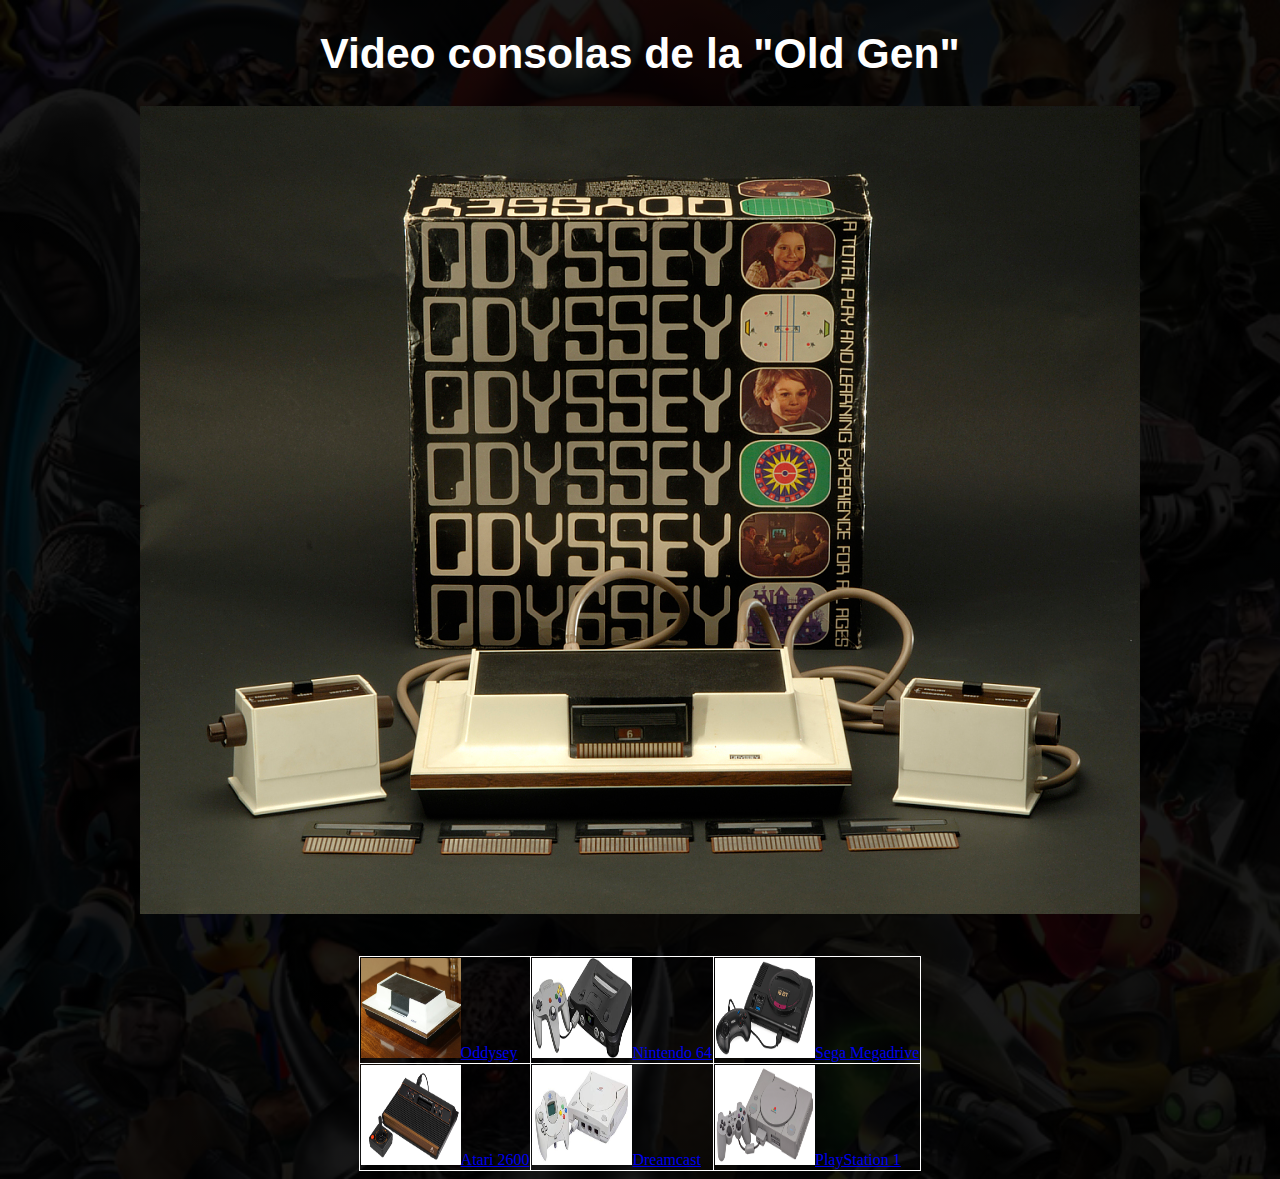
<file: index.html>
<!DOCTYPE html>

<html>

 <head>
 <style>
  table, th, td {
  border: 1px solid white;
  border-collapse: collapse;
}
 </style>
 <title>Videoconsolas icónicas de la "Old Gen"</title>
 
 <meta charset = "utf-8">
 
<link rel="stylesheet" type="text/css" href="css/styles.css"/>

 </head>
 
 <body>

  <h1 style = "text-align:center;">Video consolas de la "Old Gen"</h1>
<p style = "text-align:center;"><img src = "figuras/oddysey.jpg"></p>
  
  <br>
   <table class ="center">
    <tr>
     <td><a href = "/videoconsolas-iconicas-de-la-oldgen/html/oddysey.html"><img src = "figuras/oddysey3.jpg" width = "100" height = "100">Oddysey</a></td>
     <td><a href = "/videoconsolas-iconicas-de-la-oldgen/html/n64.html"><img src = "figuras/n64.jpg" width = "100" height = "100">Nintendo 64</a></td>
     <td><a href = "/videoconsolas-iconicas-de-la-oldgen/html/megadrive.html"><img src = "figuras/megadrive.jpg" width = "100" height = "100">Sega Megadrive</a></td>
    </tr>
    <tr>
     <td><a href = "/videoconsolas-iconicas-de-la-oldgen/html/atari.html"><img src = "figuras/atari.jpg" width = "100" height = "100">Atari 2600</a></td>
     <td><a href = "/videoconsolas-iconicas-de-la-oldgen/html/dreamcast.html"><img src = "figuras/dreamcast.jpg" width = "100" height = "100">Dreamcast</a></td>
     <td><a href = "/videoconsolas-iconicas-de-la-oldgen/html/ps1.html"><img src = "figuras/ps1.jpg" width = "100" height = "100">PlayStation 1</a></td>
    </tr>
  </table>
    


















 </body>
</html>
</file>
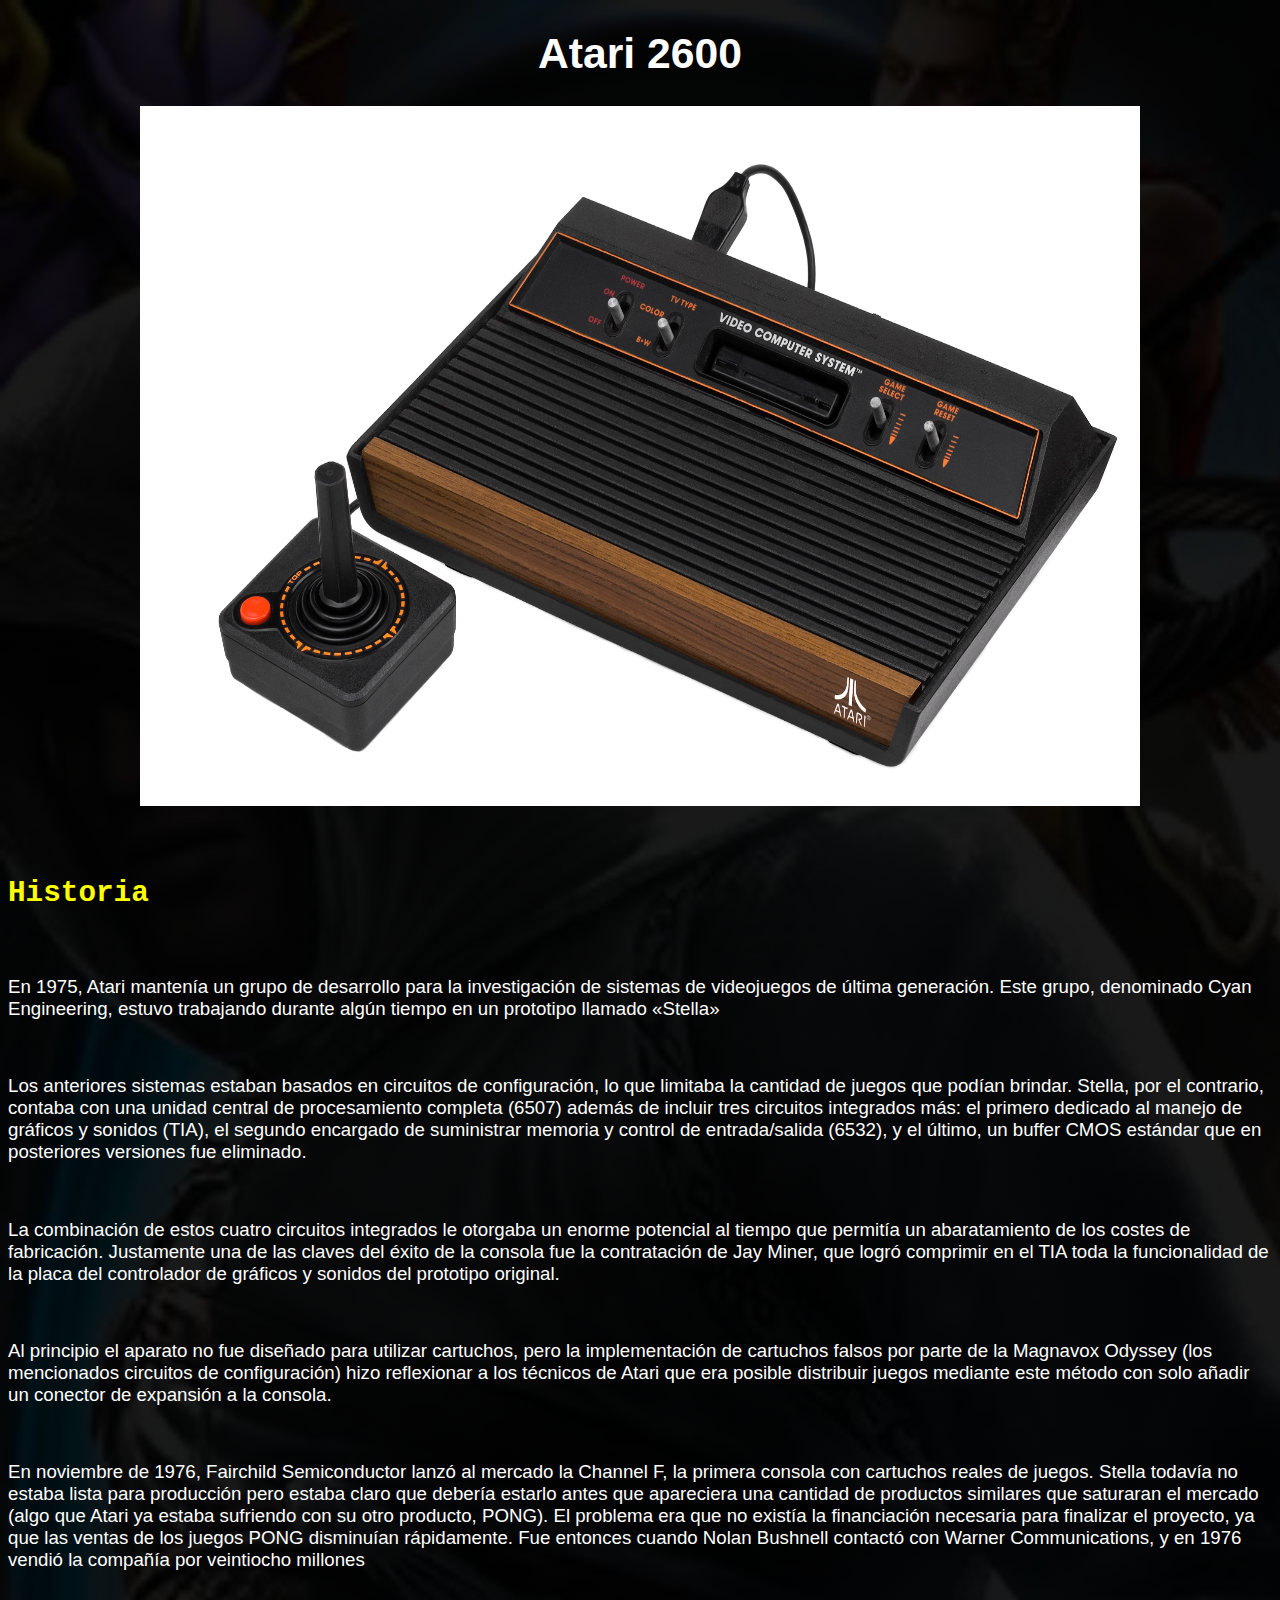
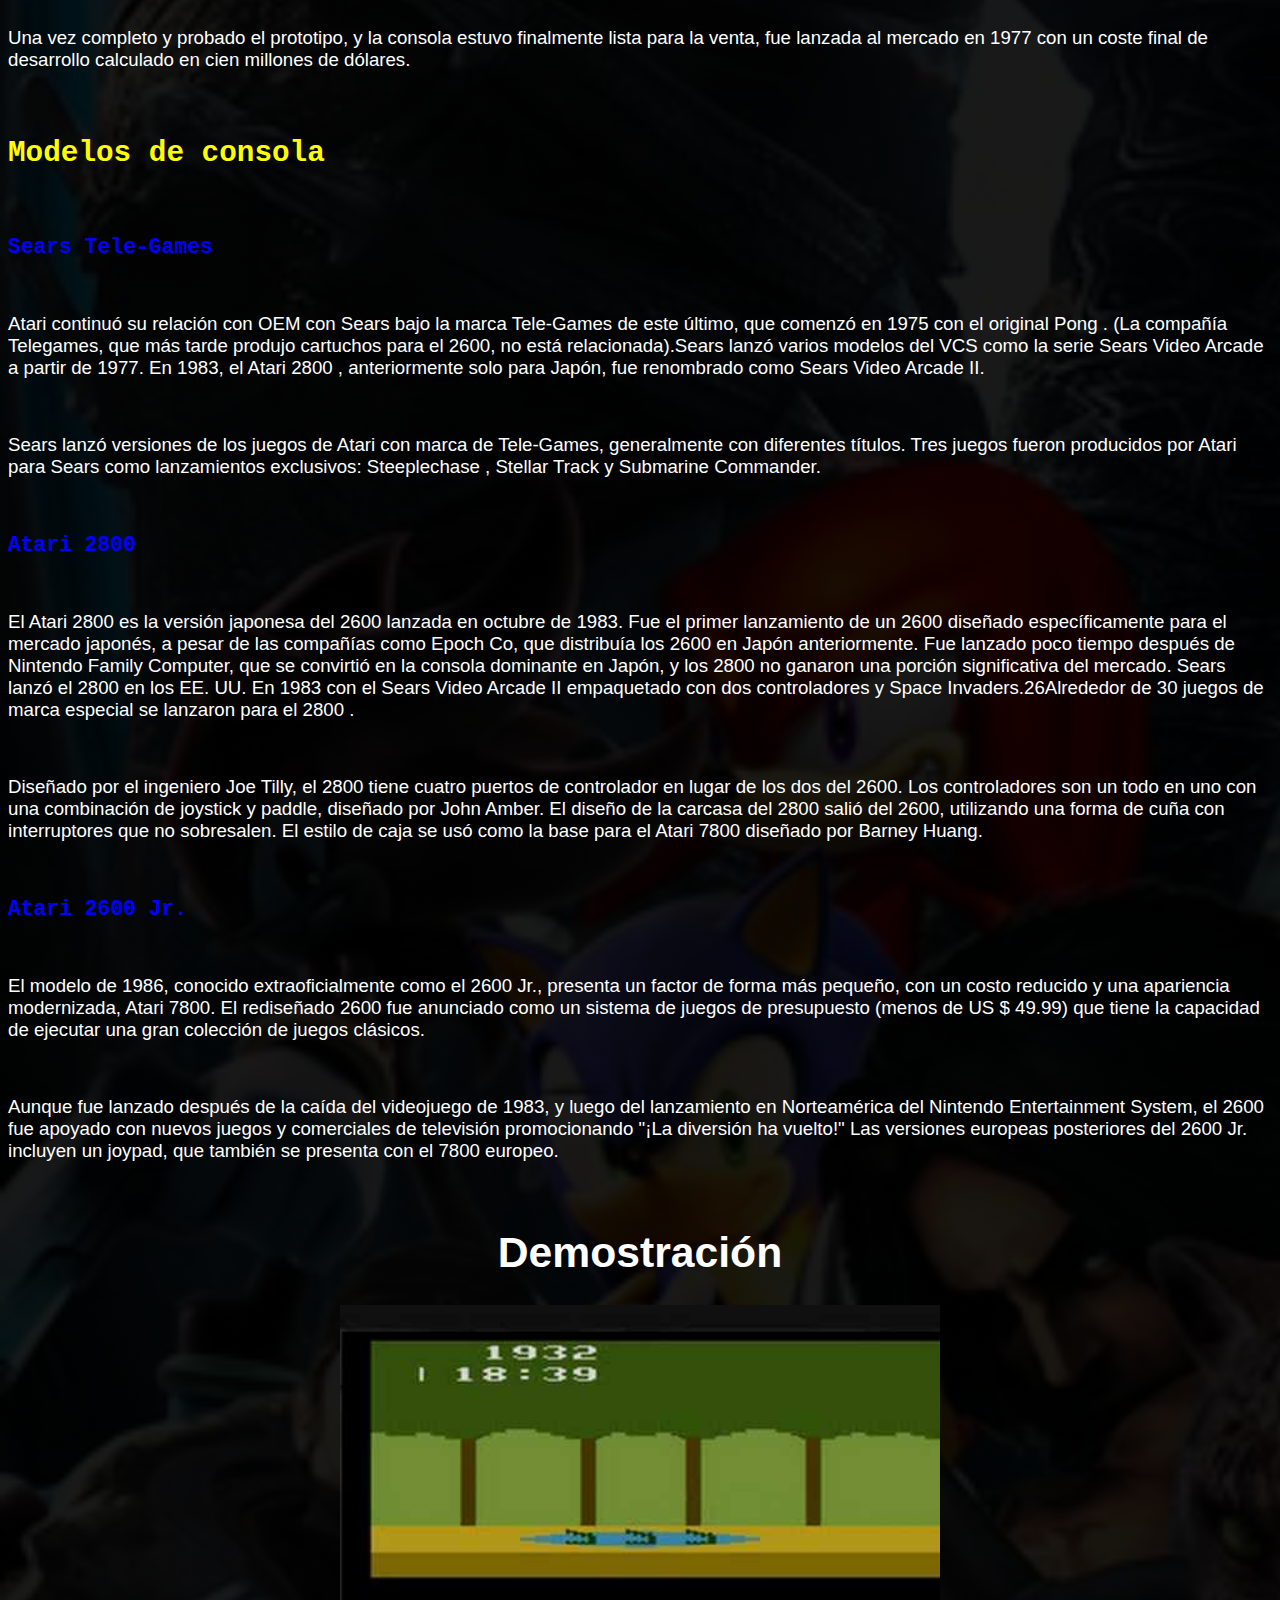
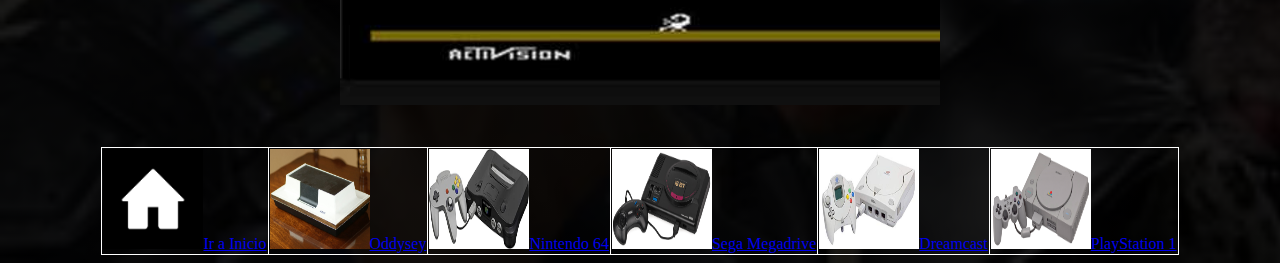
<file: html/atari.html>
<!DOCTYPE html>
 
<html>

<head>
<title>Atari 2600</title>
 
 <style>
  table, th, td {
  border: 1px solid white;
  border-collapse: collapse;
}
 </style>

<meta charset = "utf-8">
 
<link rel="stylesheet" type="text/css" href="../css/styles.css"/>
 
 
</head>


<body>

<h1 style = "text-align:center;">Atari 2600</h1>
<p style = "text-align:center;"><img src = "../figuras/atari.jpg" width = "1000" height = "700"></p>
<br> 
 
 <h3> Historia </h3>
 
  <br>

 <p>En 1975, Atari mantenía un grupo de desarrollo para la investigación de sistemas de videojuegos de última generación. Este grupo, denominado Cyan Engineering, estuvo trabajando durante algún tiempo en un prototipo llamado «Stella» </p>
 
 <br>
 
 <p>Los anteriores sistemas estaban basados en circuitos de configuración, lo que limitaba la cantidad de juegos que podían brindar. Stella, por el contrario, contaba con una unidad central de procesamiento completa (6507) además de incluir tres circuitos integrados más: el primero dedicado al manejo de gráficos y sonidos (TIA), el segundo encargado de suministrar memoria y control de entrada/salida (6532), y el último, un buffer CMOS estándar que en posteriores versiones fue eliminado. </p>
 
  <br>

 <p>La combinación de estos cuatro circuitos integrados le otorgaba un enorme potencial al tiempo que permitía un abaratamiento de los costes de fabricación. Justamente una de las claves del éxito de la consola fue la contratación de Jay Miner, que logró comprimir en el TIA toda la funcionalidad de la placa del controlador de gráficos y sonidos del prototipo original. </p>
 
  <br>

 <p>Al principio el aparato no fue diseñado para utilizar cartuchos, pero la implementación de cartuchos falsos por parte de la Magnavox Odyssey (los mencionados circuitos de configuración) hizo reflexionar a los técnicos de Atari que era posible distribuir juegos mediante este método con solo añadir un conector de expansión a la consola. </p>

  <br>

 <p>En noviembre de 1976, Fairchild Semiconductor lanzó al mercado la Channel F, la primera consola con cartuchos reales de juegos. Stella todavía no estaba lista para producción pero estaba claro que debería estarlo antes que apareciera una cantidad de productos similares que saturaran el mercado (algo que Atari ya estaba sufriendo con su otro producto, PONG). El problema era que no existía la financiación necesaria para finalizar el proyecto, ya que las ventas de los juegos PONG disminuían rápidamente. Fue entonces cuando Nolan Bushnell contactó con Warner Communications, y en 1976 vendió la compañía por veintiocho millones </p>
 
  <br>

 <p>Una vez completo y probado el prototipo, y la consola estuvo finalmente lista para la venta, fue lanzada al mercado en 1977 con un coste final de desarrollo calculado en cien millones de dólares. </p>

  <br>

 <h3>Modelos de consola</h3>
 
 <br>
 
 <h2>Sears Tele-Games</h2>
 
 <br>
 
 <p>Atari continuó su relación con OEM con Sears bajo la marca Tele-Games de este último, que comenzó en 1975 con el original Pong . (La compañía Telegames, que más tarde produjo cartuchos para el 2600, no está relacionada).Sears lanzó varios modelos del VCS como la serie Sears Video Arcade a partir de 1977. En 1983, el Atari 2800 , anteriormente solo para Japón, fue renombrado como Sears Video Arcade II.</p>

 <br>
 
 <p>Sears lanzó versiones de los juegos de Atari con marca de Tele-Games, generalmente con diferentes títulos. Tres juegos fueron producidos por Atari para Sears como lanzamientos exclusivos: Steeplechase , Stellar Track y Submarine Commander.</p>

 <br>
 
 <h2>Atari 2800</h2>
 
 <br>
 
 <p>El Atari 2800 es la versión japonesa del 2600 lanzada en octubre de 1983. Fue el primer lanzamiento de un 2600 diseñado específicamente para el mercado japonés, a pesar de las compañías como Epoch Co, que distribuía los 2600 en Japón anteriormente. Fue lanzado poco tiempo después de Nintendo Family Computer, que se convirtió en la consola dominante en Japón, y los 2800 no ganaron una porción significativa del mercado. Sears lanzó el 2800 en los EE. UU. En 1983 con el Sears Video Arcade II empaquetado con dos controladores y Space Invaders.26​Alrededor de 30 juegos de marca especial se lanzaron para el 2800 .</p>
 
 <br>
 
 <p>Diseñado por el ingeniero Joe Tilly, el 2800 tiene cuatro puertos de controlador en lugar de los dos del 2600. Los controladores son un todo en uno con una combinación de joystick y paddle, diseñado por John Amber. El diseño de la carcasa del 2800 salió del 2600, utilizando una forma de cuña con interruptores que no sobresalen. El estilo de caja se usó como la base para el Atari 7800 diseñado por Barney Huang.</p>
 
 <br>
 
 <h2>Atari 2600 Jr.</h2>
 
 <br>
 
 <p>El modelo de 1986, conocido extraoficialmente como el 2600 Jr., presenta un factor de forma más pequeño, con un costo reducido y una apariencia modernizada, Atari 7800. El rediseñado 2600 fue anunciado como un sistema de juegos de presupuesto (menos de US $ 49.99) que tiene la capacidad de ejecutar una gran colección de juegos clásicos.</p>

 <br>
 
 <p>Aunque fue lanzado después de la caída del videojuego de 1983, y luego del lanzamiento en Norteamérica del Nintendo Entertainment System, el 2600 fue apoyado con nuevos juegos y comerciales de televisión promocionando "¡La diversión ha vuelto!" Las versiones europeas posteriores del 2600 Jr. incluyen un joypad, que también se presenta con el 7800 europeo.</p>

 <br>

 <h1 style = "text-align:center;">Demostración</h1>
 
 <p style = "text-align:center;"><img src = "../figuras/atari-demo.jpg" width = "600" height = "400"></p>
 
 
<br>
 
 
 <table class ="center">
  <tr>
    <td><a href = "../index.html"><img src = "../figuras/back.jpg" width = "100" height = "100">Ir a Inicio</a></td>
    <td><a href = "oddysey.html"><img src = "../figuras/oddysey3.jpg" width = "100" height = "100">Oddysey</a></td>
    <td><a href = "n64.html"><img src = "../figuras/n64.jpg" width = "100" height = "100">Nintendo 64</a></td>
    <td><a href = "megadrive.html"><img src = "../figuras/megadrive.jpg" width = "100" height = "100">Sega Megadrive</a></td>
    <td><a href = "dreamcast.html"><img src = "../figuras/dreamcast.jpg" width = "100" height = "100">Dreamcast</a></td>
    <td><a href = "ps1.html"><img src = "../figuras/ps1.jpg" width = "100" height = "100">PlayStation 1</a></td>
  </tr>
 </table>









</body>
</html>
</file>
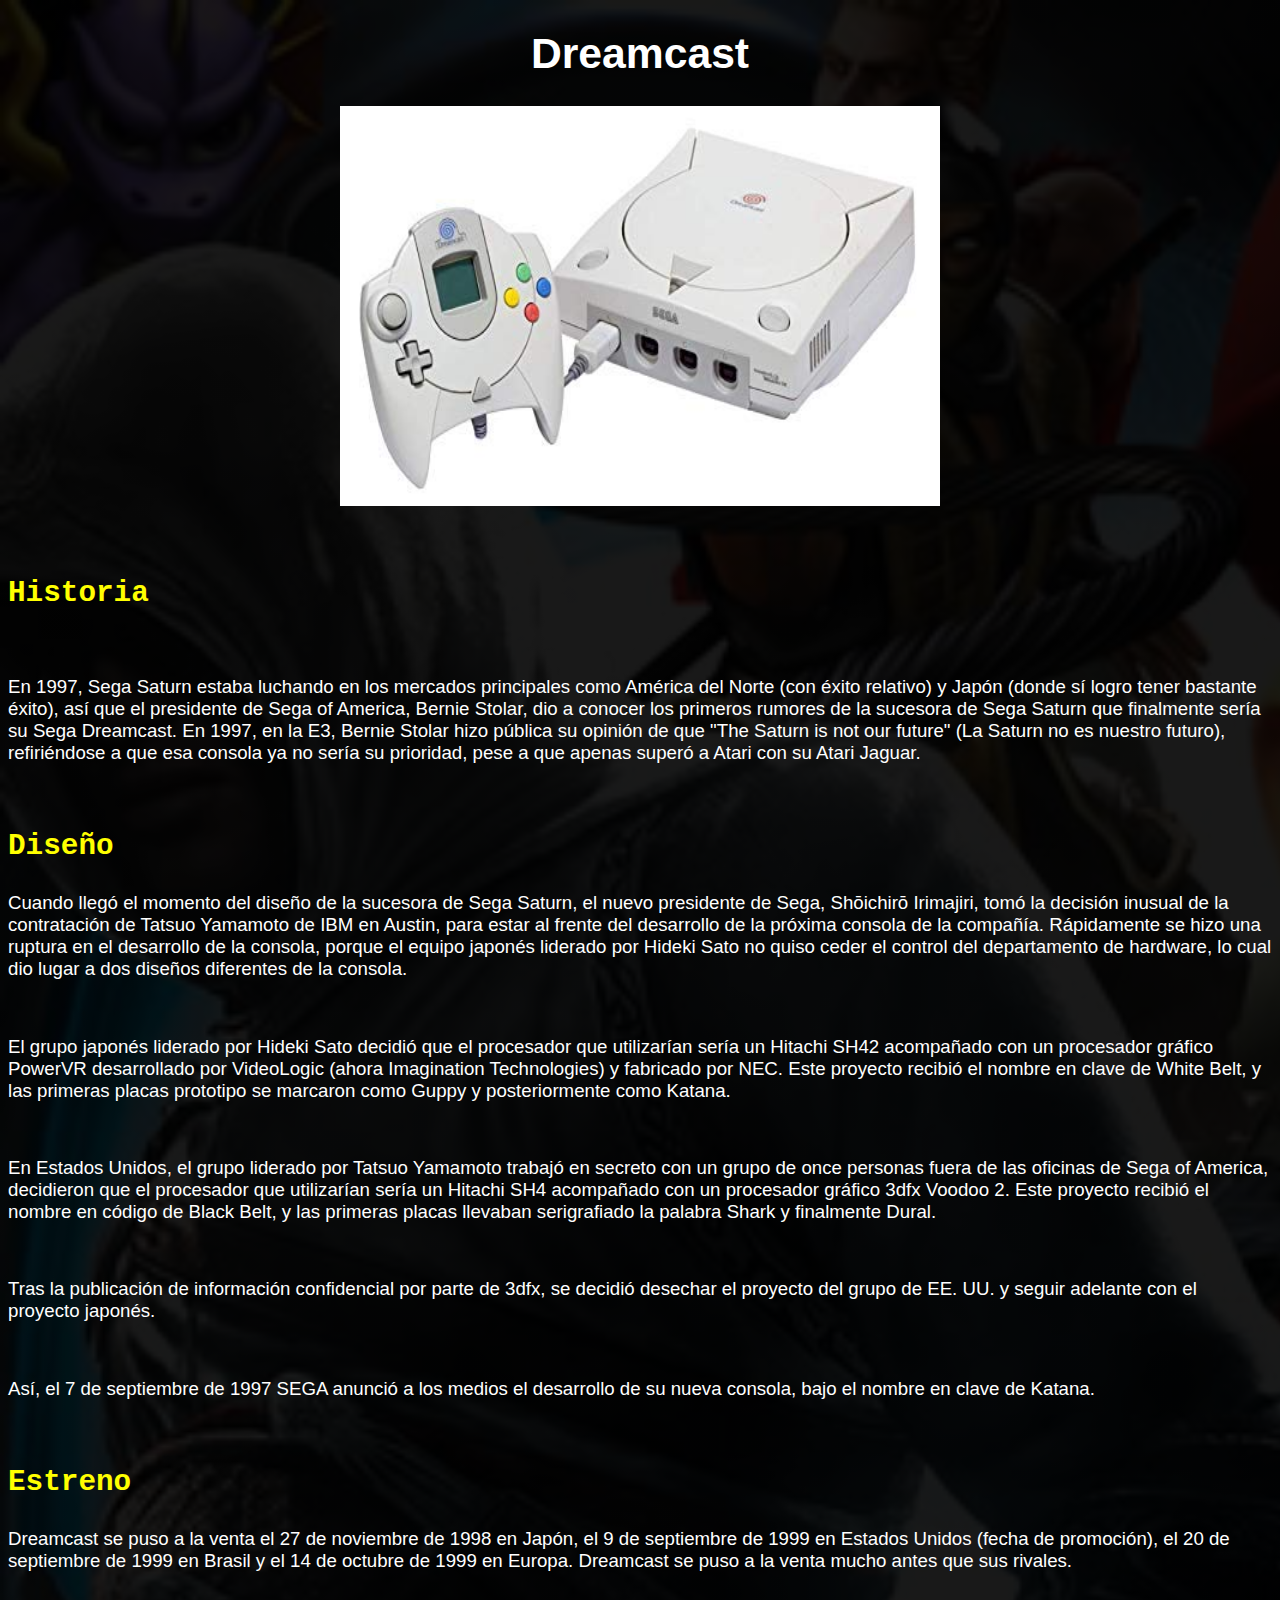
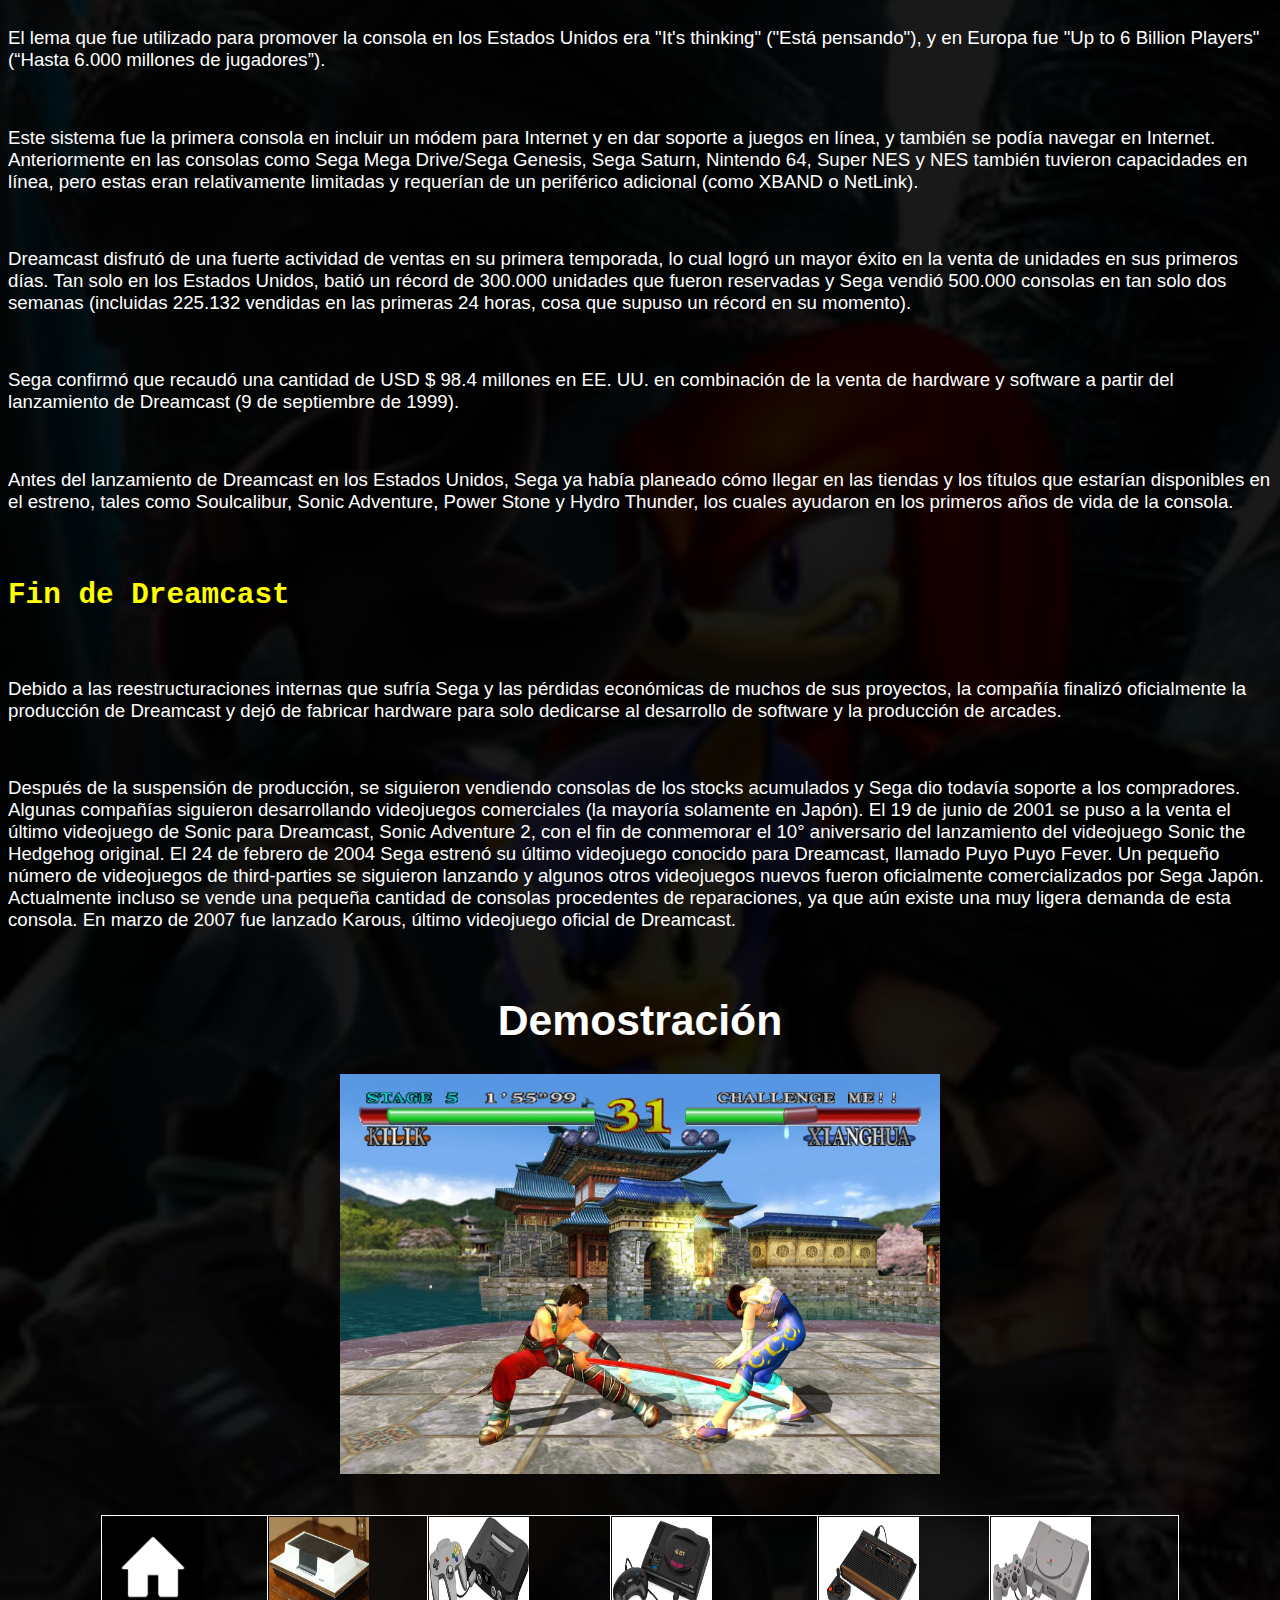
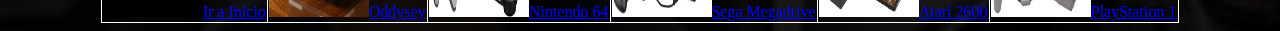
<file: html/dreamcast.html>
<!DOCTYPE html>
 
<html>

<head>
<title>Dreamcast</title>

 <style>
  table, th, td {
  border: 1px solid white;
  border-collapse: collapse;
}
 </style>
 
<meta charset = "utf-8">
 
 <link rel="stylesheet" type="text/css" href="../css/styles.css"/>
 
</head>

<body>

<h1 style = "text-align:center;">Dreamcast</h1>
<p style = "text-align:center;"><img src = "../figuras/dreamcast.jpg" width = "600" height = "400"></p>
<br> 
 
<h3>Historia</h3>

 <br>
 
 <p> En 1997, Sega Saturn estaba luchando en los mercados principales como América del Norte (con éxito relativo) y Japón (donde sí logro tener bastante éxito), así que el presidente de Sega of America, Bernie Stolar, dio a conocer los primeros rumores de la sucesora de Sega Saturn que finalmente sería su Sega Dreamcast. En 1997, en la E3, Bernie Stolar hizo pública su opinión de que "The Saturn is not our future" (La Saturn no es nuestro futuro), refiriéndose a que esa consola ya no sería su prioridad, pese a que apenas superó a Atari con su Atari Jaguar.</p>
 
 <br>
 
 <h3> Diseño </h3>
 
  <p>Cuando llegó el momento del diseño de la sucesora de Sega Saturn, el nuevo presidente de Sega, Shōichirō Irimajiri, tomó la decisión inusual de la contratación de Tatsuo Yamamoto de IBM en Austin, para estar al frente del desarrollo de la próxima consola de la compañía. Rápidamente se hizo una ruptura en el desarrollo de la consola, porque el equipo japonés liderado por Hideki Sato no quiso ceder el control del departamento de hardware, lo cual dio lugar a dos diseños diferentes de la consola. </p>
 
 <br>

  <p>El grupo japonés liderado por Hideki Sato decidió que el procesador que utilizarían sería un Hitachi SH42​ acompañado con un procesador gráfico PowerVR desarrollado por VideoLogic (ahora Imagination Technologies) y fabricado por NEC. Este proyecto recibió el nombre en clave de White Belt, y las primeras placas prototipo se marcaron como Guppy y posteriormente como Katana. </p>
 
 <br>

  <p>En Estados Unidos, el grupo liderado por Tatsuo Yamamoto trabajó en secreto con un grupo de once personas fuera de las oficinas de Sega of America, decidieron que el procesador que utilizarían sería un Hitachi SH4 acompañado con un procesador gráfico 3dfx Voodoo 2. Este proyecto recibió el nombre en código de Black Belt, y las primeras placas llevaban serigrafiado la palabra Shark y finalmente Dural. </p>
 
 <br>

  <p>Tras la publicación de información confidencial por parte de 3dfx, se decidió desechar el proyecto del grupo de EE. UU. y seguir adelante con el proyecto japonés. </p>
 
 <br>

  <p>Así, el 7 de septiembre de 1997 SEGA anunció a los medios el desarrollo de su nueva consola, bajo el nombre en clave de Katana. </p>
 
 <br>
 
 <h3> Estreno </h3>
 
 <p>Dreamcast se puso a la venta el 27 de noviembre de 1998 en Japón, el 9 de septiembre de 1999 en Estados Unidos (fecha de promoción), el 20 de septiembre de 1999 en Brasil y el 14 de octubre de 1999 en Europa. Dreamcast se puso a la venta mucho antes que sus rivales. </p>
 
 <br>
 
 <p>El lema que fue utilizado para promover la consola en los Estados Unidos era "It's thinking" ("Está pensando"), y en Europa fue "Up to 6 Billion Players" (“Hasta 6.000 millones de jugadores”). </p>
 
 <br>
 
 <p>Este sistema fue la primera consola en incluir un módem para Internet y en dar soporte a juegos en línea, y también se podía navegar en Internet. Anteriormente en las consolas como Sega Mega Drive/Sega Genesis, Sega Saturn, Nintendo 64, Super NES y NES también tuvieron capacidades en línea, pero estas eran relativamente limitadas y requerían de un periférico adicional (como XBAND o NetLink). </p>
 
 <br>
 
 <p>Dreamcast disfrutó de una fuerte actividad de ventas en su primera temporada, lo cual logró un mayor éxito en la venta de unidades en sus primeros días. Tan solo en los Estados Unidos, batió un récord de 300.000 unidades que fueron reservadas y Sega vendió 500.000 consolas en tan solo dos semanas (incluidas 225.132 vendidas en las primeras 24 horas, cosa que supuso un récord en su momento). </p>
 
 <br>
 
 <p>Sega confirmó que recaudó una cantidad de USD $ 98.4 millones en EE. UU. en combinación de la venta de hardware y software a partir del lanzamiento de Dreamcast (9 de septiembre de 1999). </p>
 
 <br>
 
 <p>Antes del lanzamiento de Dreamcast en los Estados Unidos, Sega ya había planeado cómo llegar en las tiendas y los títulos que estarían disponibles en el estreno, tales como Soulcalibur, Sonic Adventure, Power Stone y Hydro Thunder, los cuales ayudaron en los primeros años de vida de la consola. </p>
 
 <br>
 
 <h3>Fin de Dreamcast</h3>
 
 <br>
 
 <p>Debido a las reestructuraciones internas que sufría Sega y las pérdidas económicas de muchos de sus proyectos, la compañía finalizó oficialmente la producción de Dreamcast y dejó de fabricar hardware para solo dedicarse al desarrollo de software y la producción de arcades.</p>

<br>
 
 <p>Después de la suspensión de producción, se siguieron vendiendo consolas de los stocks acumulados y Sega dio todavía soporte a los compradores. Algunas compañías siguieron desarrollando videojuegos comerciales (la mayoría solamente en Japón). El 19 de junio de 2001 se puso a la venta el último videojuego de Sonic para Dreamcast, Sonic Adventure 2, con el fin de conmemorar el 10° aniversario del lanzamiento del videojuego Sonic the Hedgehog original. El 24 de febrero de 2004 Sega estrenó su último videojuego conocido para Dreamcast, llamado Puyo Puyo Fever. Un pequeño número de videojuegos de third-parties se siguieron lanzando y algunos otros videojuegos nuevos fueron oficialmente comercializados por Sega Japón. Actualmente incluso se vende una pequeña cantidad de consolas procedentes de reparaciones, ya que aún existe una muy ligera demanda de esta consola. En marzo de 2007 fue lanzado Karous, último videojuego oficial de Dreamcast.</p>
 
 <br>
 
 <h1 style = "text-align:center;">Demostración</h1>
 
 <p style = "text-align:center;"><img src = "../figuras/dreamcast-demo.jpg" width = "600" height = "400"></p>
 
 <br>
 
 <table class ="center">
  <tr>
    <td><a href = "../index.html"><img src = "../figuras/back.jpg" width = "100" height = "100">Ir a Inicio</a></td>
    <td><a href = "oddysey.html"><img src = "../figuras/oddysey3.jpg" width = "100" height = "100">Oddysey</a></td>
    <td><a href = "n64.html"><img src = "../figuras/n64.jpg" width = "100" height = "100">Nintendo 64</a></td>
    <td><a href = "megadrive.html"><img src = "../figuras/megadrive.jpg" width = "100" height = "100">Sega Megadrive</a></td>
    <td><a href = "atari.html"><img src = "../figuras/atari.jpg" width = "100" height = "100">Atari 2600</a></td>
    <td><a href = "ps1.html"><img src = "../figuras/ps1.jpg" width = "100" height = "100">PlayStation 1</a></td>
 </tr>
</table>









</body>
</html>
</file>
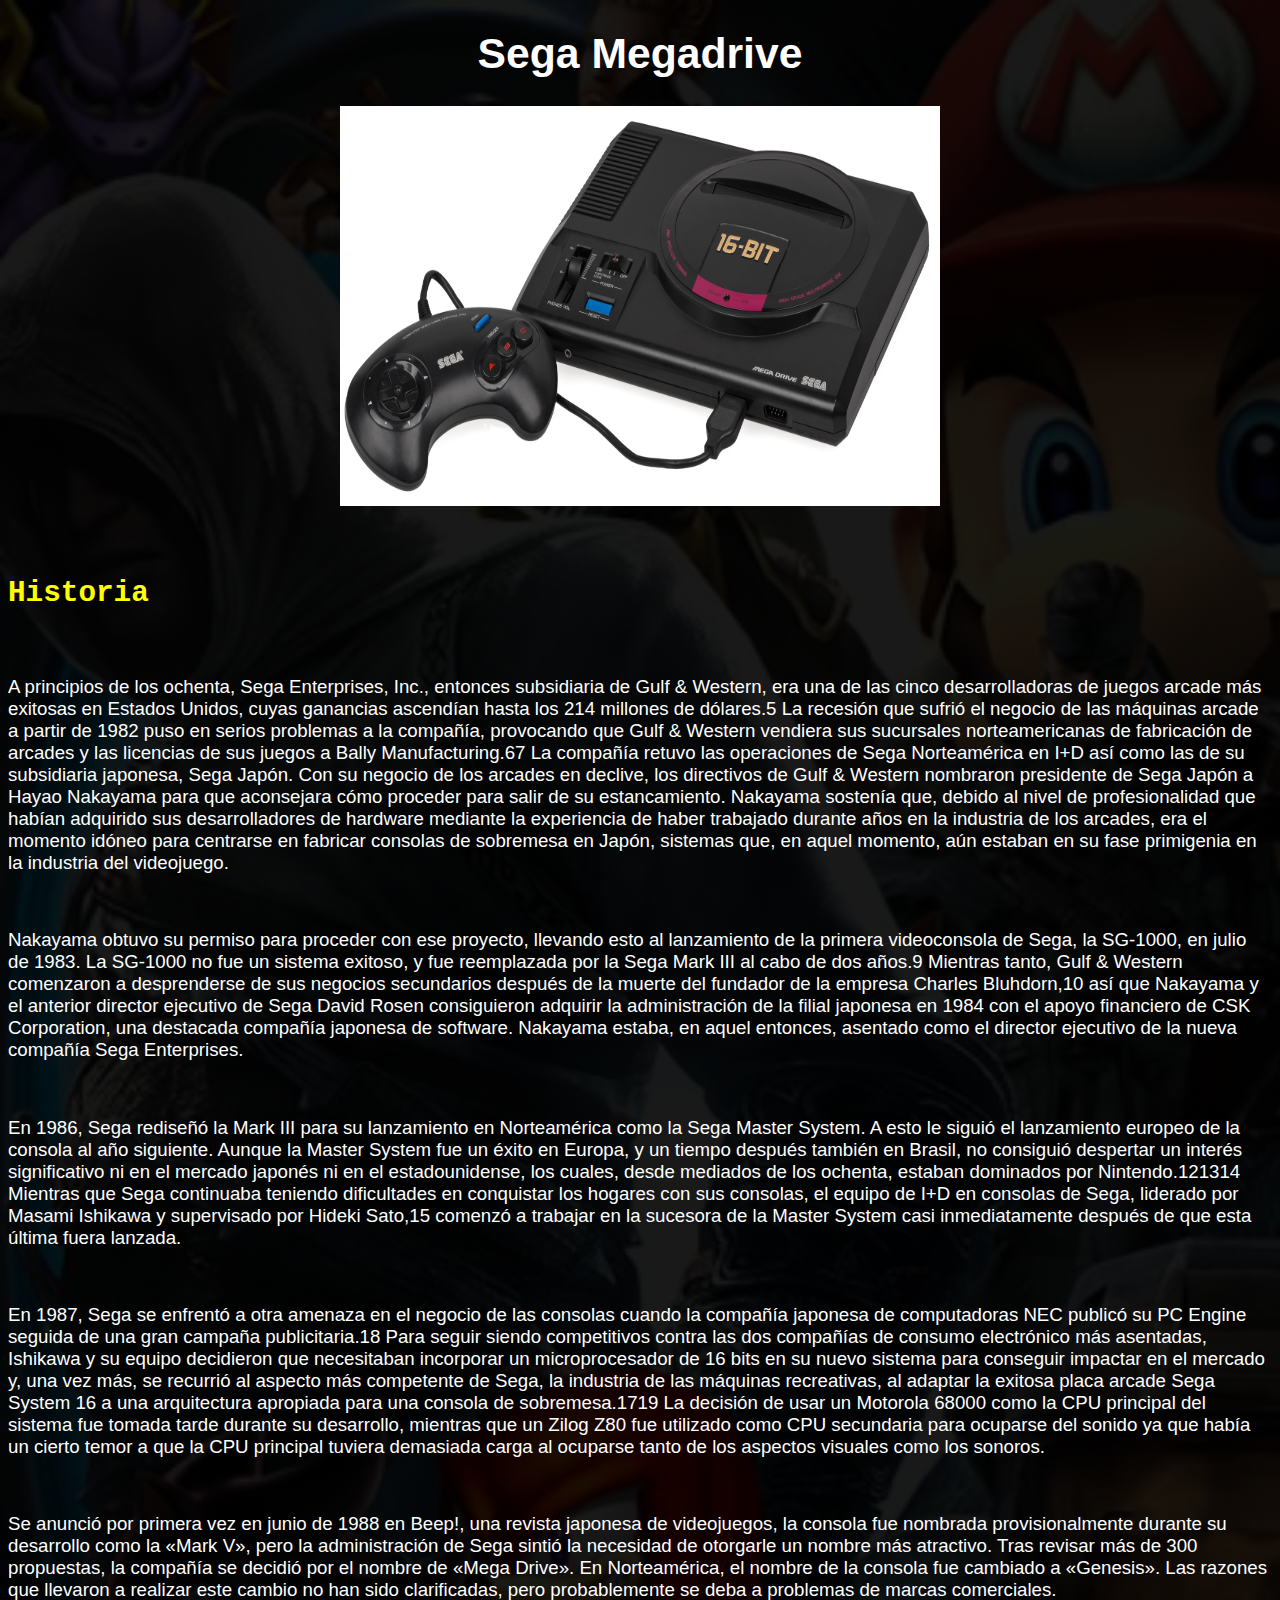
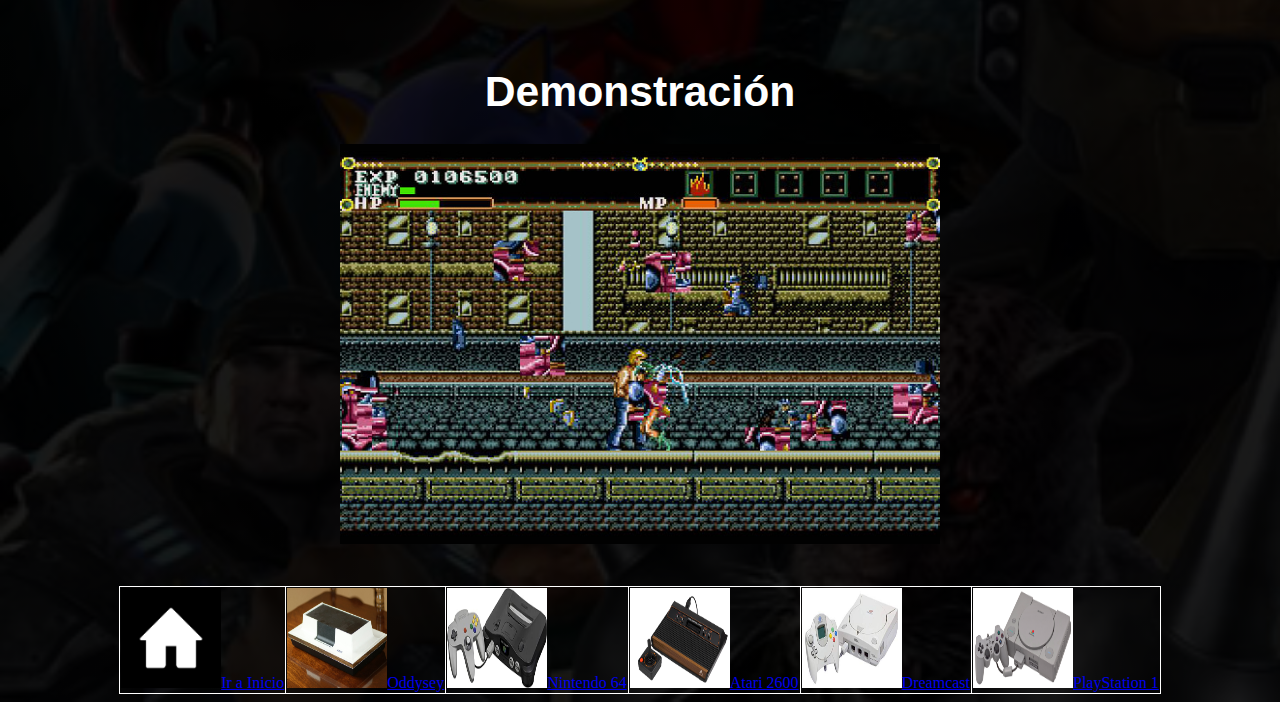
<file: html/megadrive.html>
<!DOCTYPE html>
 
<html>

<head>
<title>Sega Megadrive</title>
 
 <style>
  table, th, td {
  border: 1px solid white;
  border-collapse: collapse;
}
 </style>

<meta charset = "utf-8">
 
  <link rel="stylesheet" type="text/css" href="../css/styles.css"/>
 
</head>


<h1 style = "text-align:center;">Sega Megadrive</h1>
<p style = "text-align:center;"><img src = "../figuras/megadrive.jpg" width = "600" height = "400"></p>
<br> 

<body>

 <h3> Historia </h3>
 <br>
 <p> A principios de los ochenta, Sega Enterprises, Inc., entonces subsidiaria de Gulf & Western, era una de las cinco desarrolladoras de juegos arcade más exitosas en Estados Unidos, cuyas ganancias ascendían hasta los 214 millones de dólares.5​ La recesión que sufrió el negocio de las máquinas arcade a partir de 1982 puso en serios problemas a la compañía, provocando que Gulf & Western vendiera sus sucursales norteamericanas de fabricación de arcades y las licencias de sus juegos a Bally Manufacturing.6​7​ La compañía retuvo las operaciones de Sega Norteamérica en I+D así como las de su subsidiaria japonesa, Sega Japón. Con su negocio de los arcades en declive, los directivos de Gulf & Western nombraron presidente de Sega Japón a Hayao Nakayama para que aconsejara cómo proceder para salir de su estancamiento. Nakayama sostenía que, debido al nivel de profesionalidad que habían adquirido sus desarrolladores de hardware mediante la experiencia de haber trabajado durante años en la industria de los arcades, era el momento idóneo para centrarse en fabricar consolas de sobremesa en Japón, sistemas que, en aquel momento, aún estaban en su fase primigenia en la industria del videojuego.</p>

 <br>
 
<p> Nakayama obtuvo su permiso para proceder con ese proyecto, llevando esto al lanzamiento de la primera videoconsola de Sega, la SG-1000, en julio de 1983. La SG-1000 no fue un sistema exitoso, y fue reemplazada por la Sega Mark III al cabo de dos años.9​ Mientras tanto, Gulf & Western comenzaron a desprenderse de sus negocios secundarios después de la muerte del fundador de la empresa Charles Bluhdorn,10​ así que Nakayama y el anterior director ejecutivo de Sega David Rosen consiguieron adquirir la administración de la filial japonesa en 1984 con el apoyo financiero de CSK Corporation, una destacada compañía japonesa de software. Nakayama estaba, en aquel entonces, asentado como el director ejecutivo de la nueva compañía Sega Enterprises. </p> 

 <br>
 
<p> En 1986, Sega rediseñó la Mark III para su lanzamiento en Norteamérica como la Sega Master System. A esto le siguió el lanzamiento europeo de la consola al año siguiente. Aunque la Master System fue un éxito en Europa, y un tiempo después también en Brasil, no consiguió despertar un interés significativo ni en el mercado japonés ni en el estadounidense, los cuales, desde mediados de los ochenta, estaban dominados por Nintendo.12​13​14​ Mientras que Sega continuaba teniendo dificultades en conquistar los hogares con sus consolas, el equipo de I+D en consolas de Sega, liderado por Masami Ishikawa y supervisado por Hideki Sato,15​ comenzó a trabajar en la sucesora de la Master System casi inmediatamente después de que esta última fuera lanzada.</p> 

 <br>
 
<p> En 1987, Sega se enfrentó a otra amenaza en el negocio de las consolas cuando la compañía japonesa de computadoras NEC publicó su PC Engine seguida de una gran campaña publicitaria.18​ Para seguir siendo competitivos contra las dos compañías de consumo electrónico más asentadas, Ishikawa y su equipo decidieron que necesitaban incorporar un microprocesador de 16 bits en su nuevo sistema para conseguir impactar en el mercado y, una vez más, se recurrió al aspecto más competente de Sega, la industria de las máquinas recreativas, al adaptar la exitosa placa arcade Sega System 16 a una arquitectura apropiada para una consola de sobremesa.17​19​ La decisión de usar un Motorola 68000 como la CPU principal del sistema fue tomada tarde durante su desarrollo, mientras que un Zilog Z80 fue utilizado como CPU secundaria para ocuparse del sonido ya que había un cierto temor a que la CPU principal tuviera demasiada carga al ocuparse tanto de los aspectos visuales como los sonoros.</p> 

 <br>
 
<p> Se anunció por primera vez en junio de 1988 en Beep!, una revista japonesa de videojuegos, la consola fue nombrada provisionalmente durante su desarrollo como la «Mark V», pero la administración de Sega sintió la necesidad de otorgarle un nombre más atractivo. Tras revisar más de 300 propuestas, la compañía se decidió por el nombre de «Mega Drive». En Norteamérica, el nombre de la consola fue cambiado a «Genesis». Las razones que llevaron a realizar este cambio no han sido clarificadas, pero probablemente se deba a problemas de marcas comerciales.</p> 

 <br>
 
 <h1 style = "text-align:center;">Demonstración</h1>
 
 <p style = "text-align:center;"><img src = "../figuras/sega-demo.jpg" width = "600" height = "400"></p>
 
 <br>
 <table class ="center">
  <tr>
   <td><a href = "../index.html"><img src = "../figuras/back.jpg" width = "100" height = "100">Ir a Inicio</a></td>
   <td><a href = "oddysey.html"><img src = "../figuras/oddysey3.jpg" width = "100" height = "100">Oddysey</a></td>
   <td><a href = "n64.html"><img src = "../figuras/n64.jpg" width = "100" height = "100">Nintendo 64</a></td>
   <td><a href = "atari.html"><img src = "../figuras/atari.jpg" width = "100" height = "100">Atari 2600</a></td>
   <td><a href = "dreamcast.html"><img src = "../figuras/dreamcast.jpg" width = "100" height = "100">Dreamcast</a></td>
   <td><a href = "ps1.html"><img src = "../figuras/ps1.jpg" width = "100" height = "100">PlayStation 1</a></td>
  </tr>
 </table>












</body>
</html>
</file>
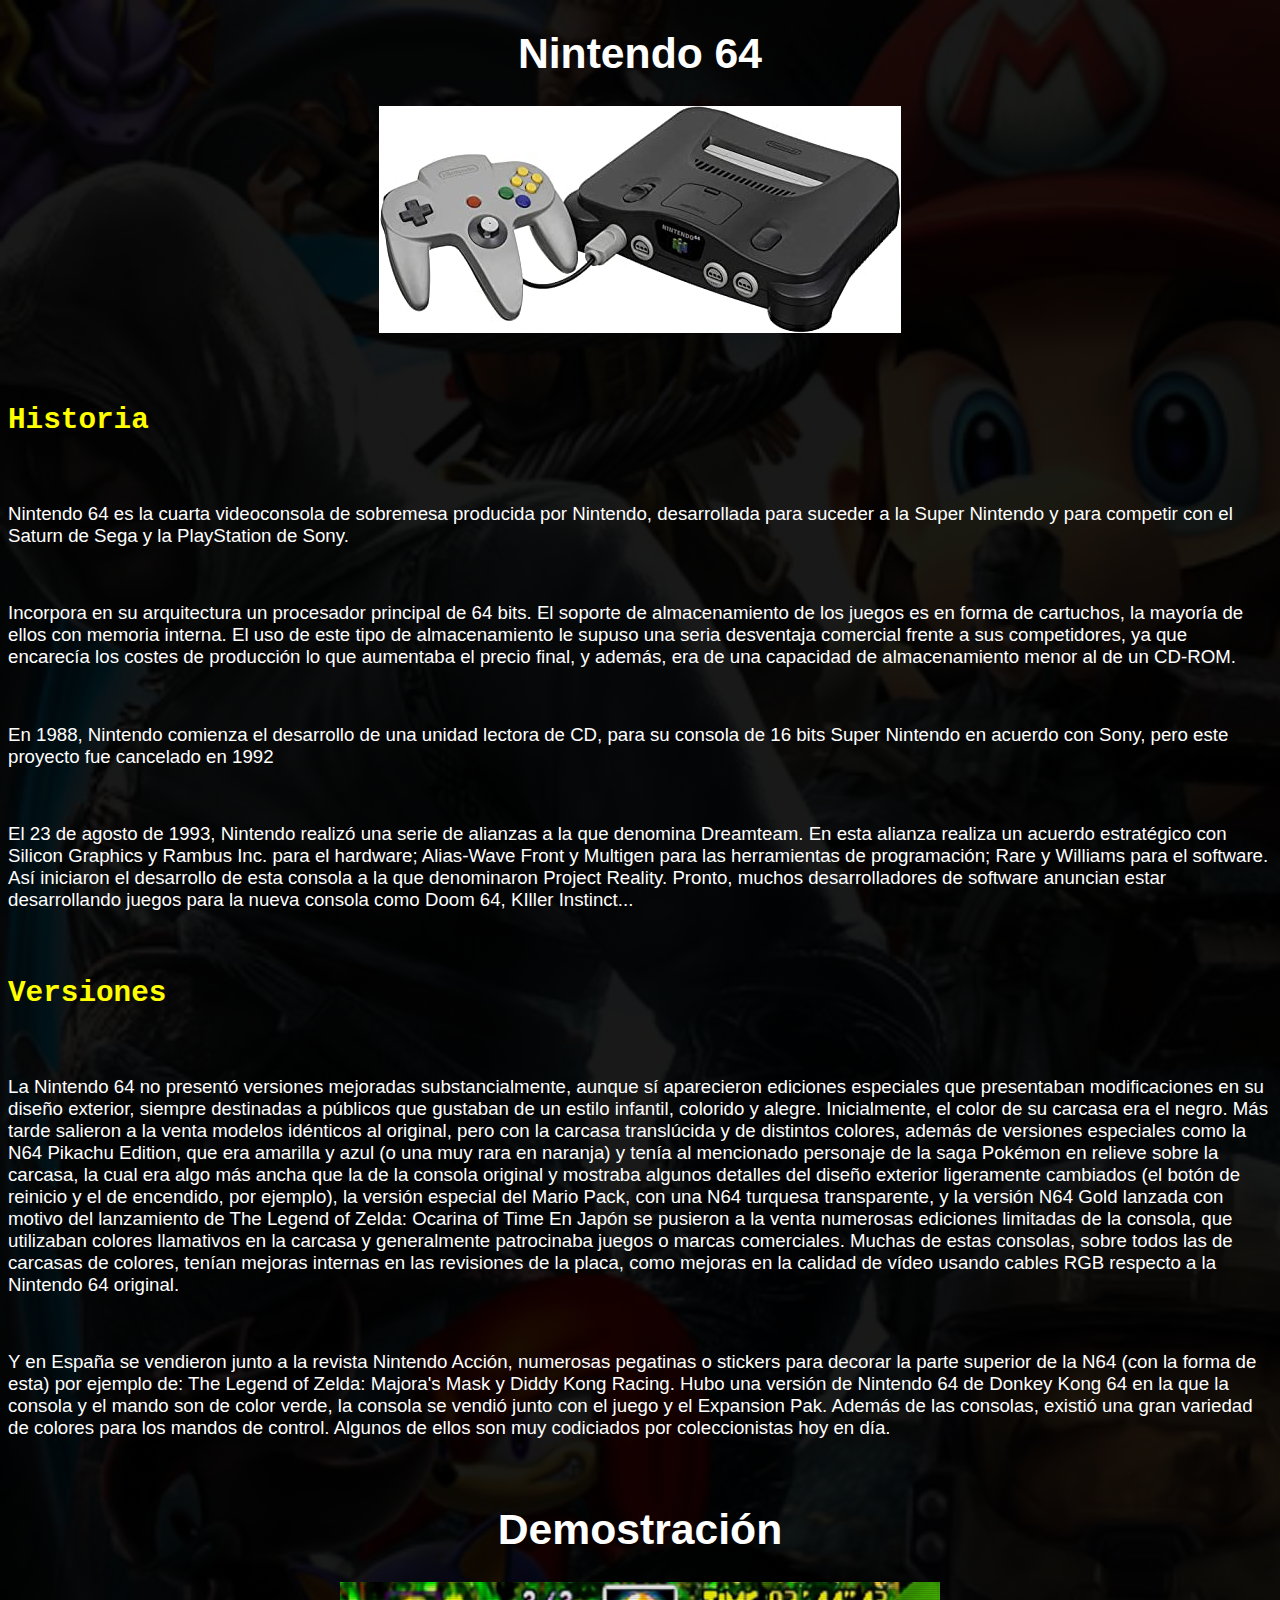
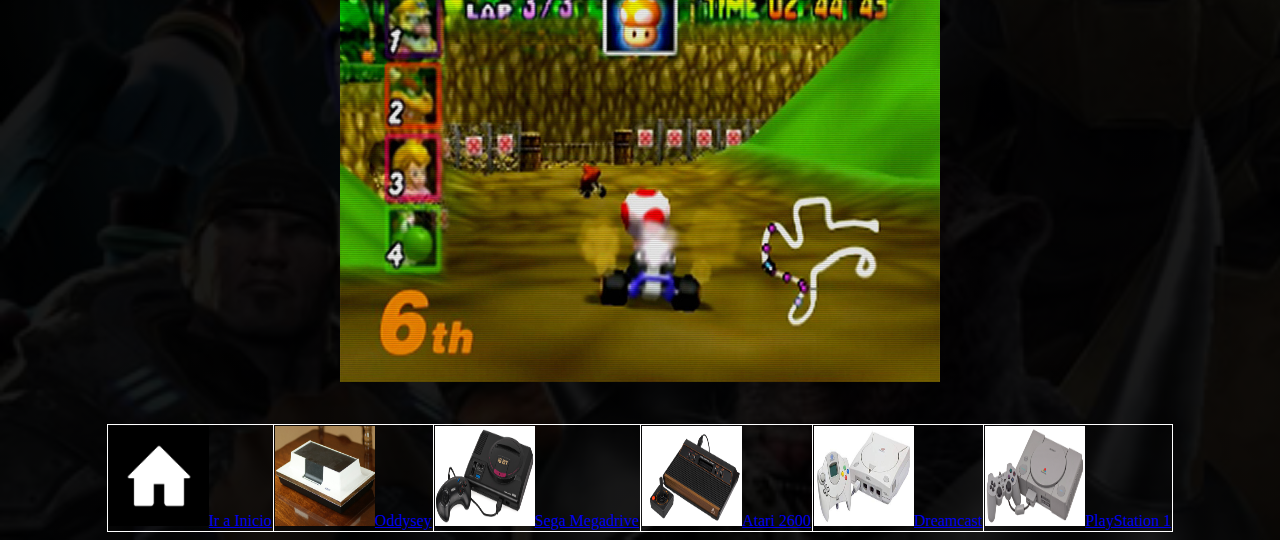
<file: html/n64.html>
<!DOCTYPE html>
 
<html>

<head>
<title>Nintendo 64</title>

<style>
  table, th, td {
  border: 1px solid white;
  border-collapse: collapse;
}
 </style>
 
<meta charset = "utf-8">
 
  <link rel="stylesheet" type="text/css" href="../css/styles.css"/>
 
</head>


<body>
 
<h1 style = "text-align:center;">Nintendo 64</h1>
<p style = "text-align:center;"><img src = "../figuras/n64.jpg"></p>
 
<br> 
 
 <h3> Historia </h3>
 
  <br>
 
 <p>
 Nintendo 64 es la cuarta videoconsola de sobremesa producida por Nintendo, desarrollada para suceder a la Super Nintendo y para competir con el Saturn de Sega y la PlayStation de Sony. </p>
<br>
 
<p>Incorpora en su arquitectura un procesador principal de 64 bits. El soporte de almacenamiento de los juegos es en forma de cartuchos, la mayoría de ellos con memoria interna. El uso de este tipo de almacenamiento le supuso una seria desventaja comercial frente a sus competidores, ya que encarecía los costes de producción lo que aumentaba el precio final, y además, era de una capacidad de almacenamiento menor al de un CD-ROM.</p>
<br>
 
 <p> En 1988, Nintendo comienza el desarrollo de una unidad lectora de CD, para su consola de 16 bits Super Nintendo en acuerdo con Sony, pero este proyecto fue cancelado en 1992 </p>
 <br>
 
 <p> El 23 de agosto de 1993, Nintendo realizó una serie de alianzas a la que denomina Dreamteam. En esta alianza realiza un acuerdo estratégico con Silicon Graphics y Rambus Inc. para el hardware; Alias-Wave Front y Multigen para las herramientas de programación; Rare y Williams para el software. Así iniciaron el desarrollo de esta consola a la que denominaron Project Reality. Pronto, muchos desarrolladores de software anuncian estar desarrollando juegos para la nueva consola como Doom 64, KIller Instinct...</p>
<br>
 <h3>Versiones</h3>
 
 <br>
 

 <p>La Nintendo 64 no presentó versiones mejoradas substancialmente, aunque sí aparecieron ediciones especiales que presentaban modificaciones en su diseño exterior, siempre destinadas a públicos que gustaban de un estilo infantil, colorido y alegre. Inicialmente, el color de su carcasa era el negro. Más tarde salieron a la venta modelos idénticos al original, pero con la carcasa translúcida y de distintos colores, además de versiones especiales como la N64 Pikachu Edition, que era amarilla y azul (o una muy rara en naranja) y tenía al mencionado personaje de la saga Pokémon en relieve sobre la carcasa, la cual era algo más ancha que la de la consola original y mostraba algunos detalles del diseño exterior ligeramente cambiados (el botón de reinicio y el de encendido, por ejemplo), la versión especial del Mario Pack, con una N64 turquesa transparente, y la versión N64 Gold lanzada con motivo del lanzamiento de The Legend of Zelda: Ocarina of Time En Japón se pusieron a la venta numerosas ediciones limitadas de la consola, que utilizaban colores llamativos en la carcasa y generalmente patrocinaba juegos o marcas comerciales. Muchas de estas consolas, sobre todos las de carcasas de colores, tenían mejoras internas en las revisiones de la placa, como mejoras en la calidad de vídeo usando cables RGB respecto a la Nintendo 64 original.</p>

 <br>
 
 <p>Y en España se vendieron junto a la revista Nintendo Acción, numerosas pegatinas o stickers para decorar la parte superior de la N64 (con la forma de esta) por ejemplo de: The Legend of Zelda: Majora's Mask y Diddy Kong Racing. Hubo una versión de Nintendo 64 de Donkey Kong 64 en la que la consola y el mando son de color verde, la consola se vendió junto con el juego y el Expansion Pak. Además de las consolas, existió una gran variedad de colores para los mandos de control. Algunos de ellos son muy codiciados por coleccionistas hoy en día.</p>

 <br>
 
 <h1 style = "text-align:center;">Demostración</h1>
 
 <p style = "text-align:center;"><img src = "../figuras/n64-demo.jpg" width = "600" height = "400"></p>
 
 <br>
 
 <table class ="center">
  <tr>
   <td><a href = "../index.html"><img src = "../figuras/back.jpg" width = "100" height = "100">Ir a Inicio</a></td>
   <td><a href = "oddysey.html"><img src = "../figuras/oddysey3.jpg" width = "100" height = "100">Oddysey</a></td>
   <td><a href = "megadrive.html"><img src = "../figuras/megadrive.jpg" width = "100" height = "100">Sega Megadrive</a></td>
   <td><a href = "atari.html"><img src = "../figuras/atari.jpg" width = "100" height = "100">Atari 2600</a></td>
   <td><a href = "dreamcast.html"><img src = "../figuras/dreamcast.jpg" width = "100" height = "100">Dreamcast</a></td>
   <td><a href = "ps1.html"><img src = "../figuras/ps1.jpg" width = "100" height = "100">PlayStation 1</a></td>
  </tr>
 </table>












</body>
</html>
</file>
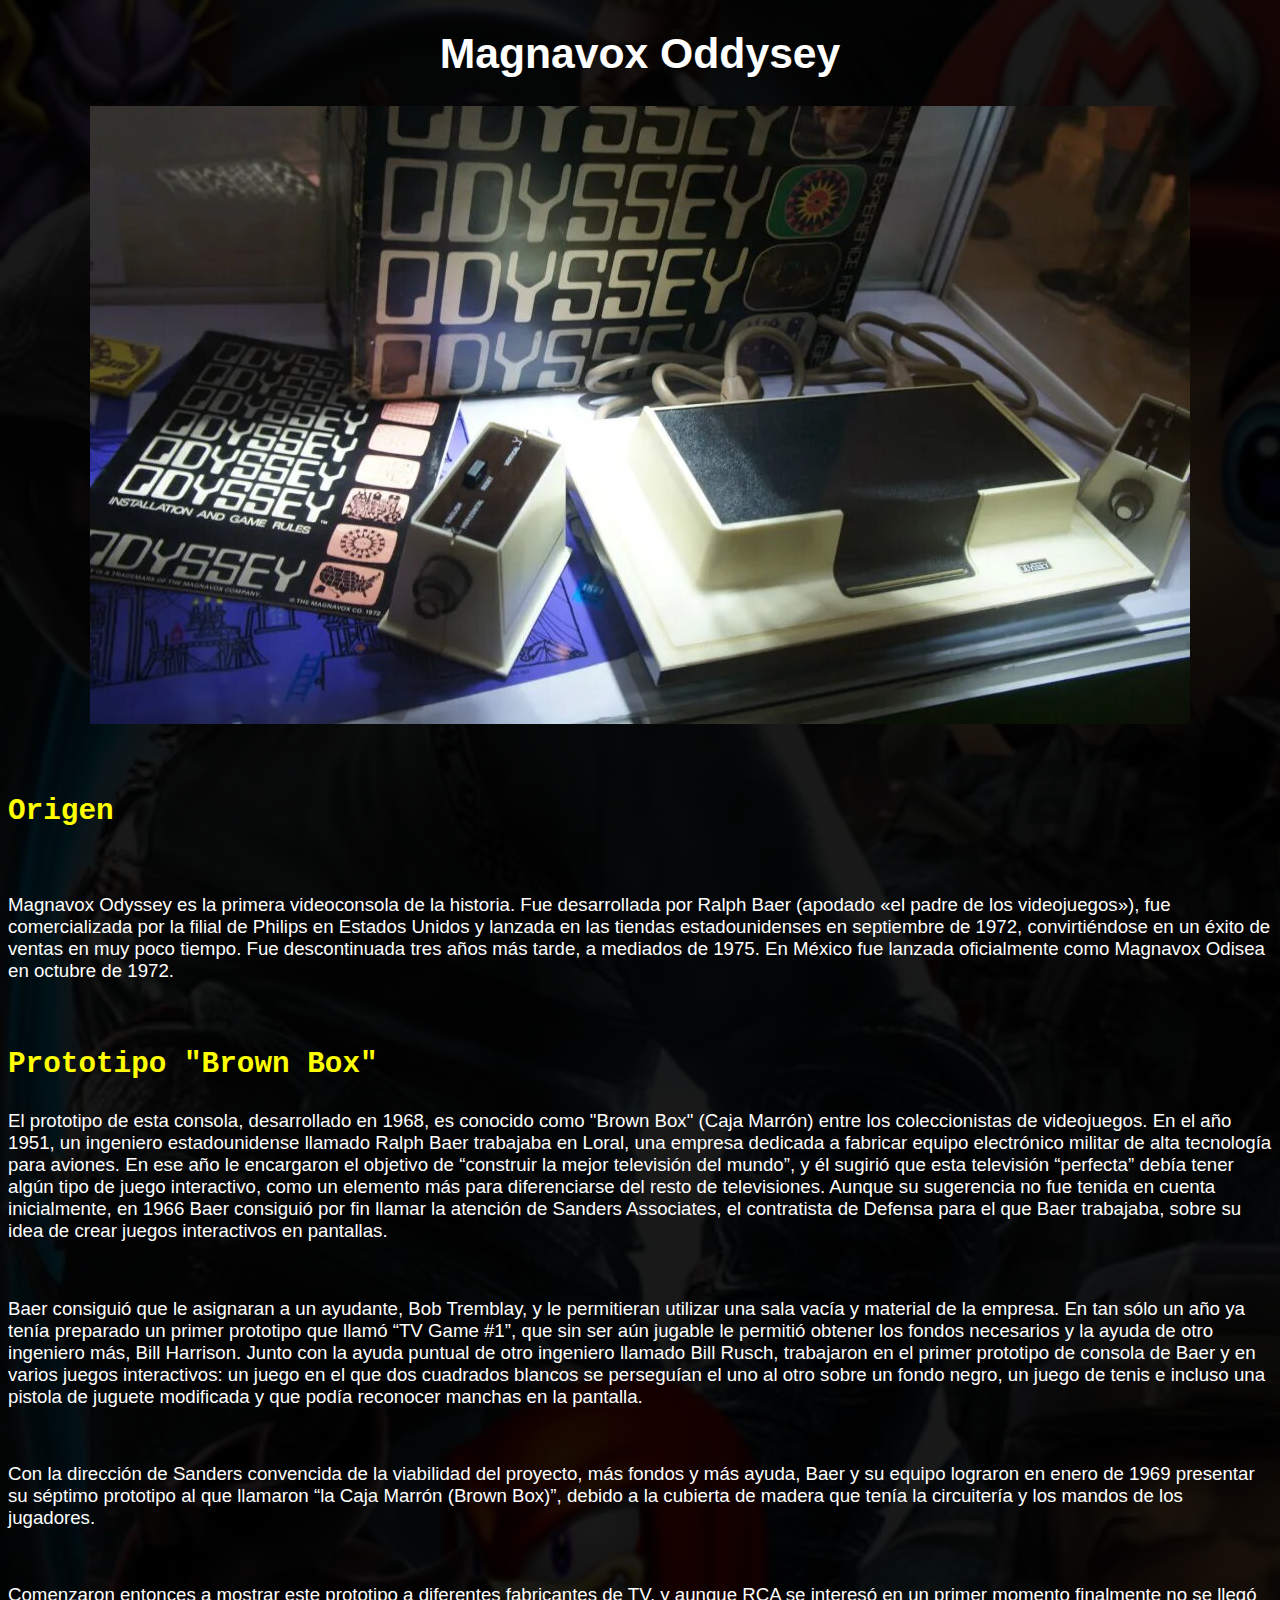
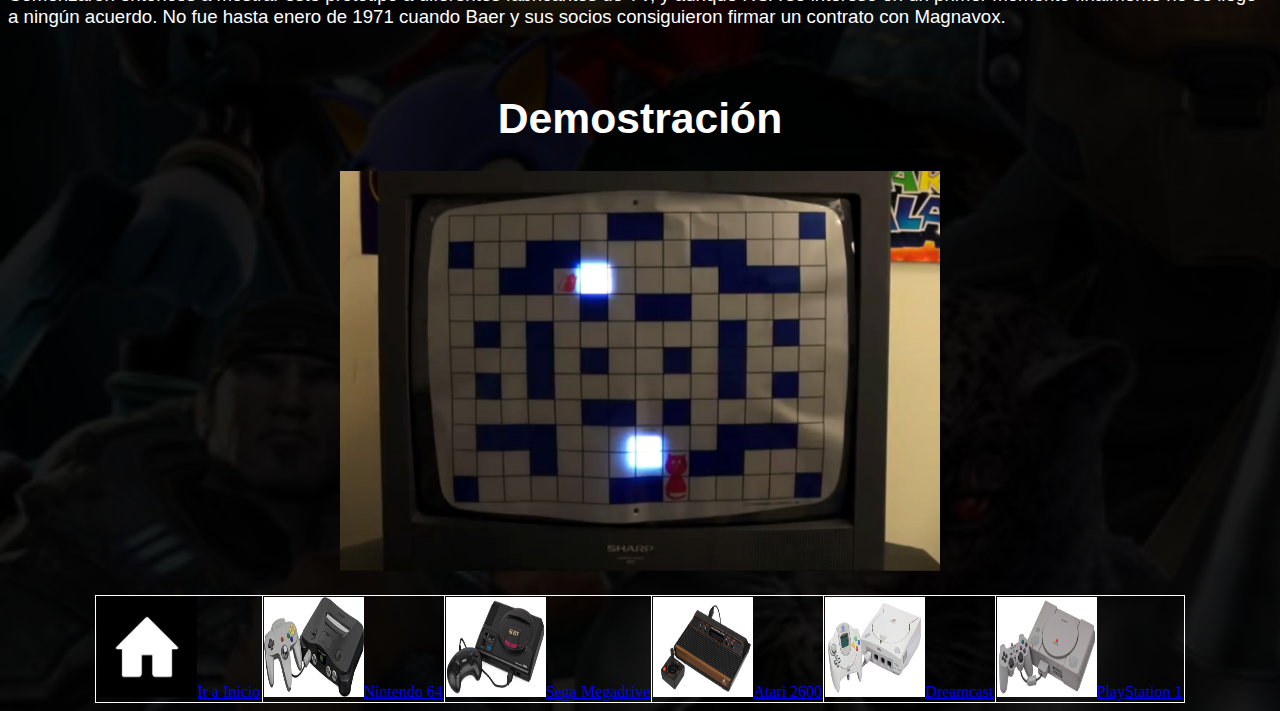
<file: html/oddysey.html>
<!DOCTYPE html>
 
<html>

<head>
<title>Magnavox Oddysey</title>

 <style>
  table, th, td {
  border: 1px solid white;
  border-collapse: collapse;
}
 </style>
 
<meta charset = "utf-8">

 <link rel="stylesheet" type="text/css" href="../css/styles.css"/>
 
</head>


<body>

<h1 style = "text-align:center;">Magnavox Oddysey</h1>
<p style = "text-align:center;"><img src = "../figuras/oddysey2.jpg"></p>

 <br> 

<h3>Origen</h3>
<br>
 
<p> Magnavox Odyssey es la primera videoconsola de la historia. Fue desarrollada por Ralph Baer (apodado «el padre de los videojuegos»), fue comercializada por la filial de Philips en Estados Unidos y lanzada en las tiendas estadounidenses en septiembre de 1972, convirtiéndose en un éxito de ventas en muy poco tiempo. Fue descontinuada tres años más tarde, a mediados de 1975. En México fue lanzada oficialmente como Magnavox Odisea en octubre de 1972.</p>
 <br>
 
 <h3>Prototipo "Brown Box"</h3>
 
 <p> El prototipo de esta consola, desarrollado en 1968, es conocido como "Brown Box" (Caja Marrón) entre los coleccionistas de videojuegos.

En el año 1951, un ingeniero estadounidense llamado Ralph Baer trabajaba en Loral, una empresa dedicada a fabricar equipo electrónico militar de alta tecnología para aviones. En ese año le encargaron el objetivo de “construir la mejor televisión del mundo”, y él sugirió que esta televisión “perfecta” debía tener algún tipo de juego interactivo, como un elemento más para diferenciarse del resto de televisiones. Aunque su sugerencia no fue tenida en cuenta inicialmente, en 1966 Baer consiguió por fin llamar la atención de Sanders Associates, el contratista de Defensa para el que Baer trabajaba, sobre su idea de crear juegos interactivos en pantallas.</p>

 <br>
 
<p> Baer consiguió que le asignaran a un ayudante, Bob Tremblay, y le permitieran utilizar una sala vacía y material de la empresa. En tan sólo un año ya tenía preparado un primer prototipo que llamó “TV Game #1”, que sin ser aún jugable le permitió obtener los fondos necesarios y la ayuda de otro ingeniero más, Bill Harrison. Junto con la ayuda puntual de otro ingeniero llamado Bill Rusch, trabajaron en el primer prototipo de consola de Baer y en varios juegos interactivos: un juego en el que dos cuadrados blancos se perseguían el uno al otro sobre un fondo negro, un juego de tenis e incluso una pistola de juguete modificada y que podía reconocer manchas en la pantalla.</p>

 <br>
 
<p> Con la dirección de Sanders convencida de la viabilidad del proyecto, más fondos y más ayuda, Baer y su equipo lograron en enero de 1969 presentar su séptimo prototipo al que llamaron “la Caja Marrón (Brown Box)”, debido a la cubierta de madera que tenía la circuitería y los mandos de los jugadores.</p>

 <br>
 
<p> Comenzaron entonces a mostrar este prototipo a diferentes fabricantes de TV, y aunque RCA se interesó en un primer momento finalmente no se llegó a ningún acuerdo. No fue hasta enero de 1971 cuando Baer y sus socios consiguieron firmar un contrato con Magnavox.</p>

 <br>
 
 <h1 style = "text-align:center;">Demostración</h1>
 
 <p style = "text-align:center;"><img src = "../figuras/oddysey-demo.png" width = "600" height = "400"></p>

 
 <table class ="center">
  <tr>
   <td><a href = "../index.html"><img src = "../figuras/back.jpg" width = "100" height = "100">Ir a Inicio</a></td>
   <td><a href = "n64.html"><img src = "../figuras/n64.jpg" width = "100" height = "100">Nintendo 64</a></td>
   <td><a href = "megadrive.html"><img src = "../figuras/megadrive.jpg" width = "100" height = "100">Sega Megadrive</a></td>
   <td><a href = "atari.html"><img src = "../figuras/atari.jpg" width = "100" height = "100">Atari 2600</a></td>
   <td><a href = "dreamcast.html"><img src = "../figuras/dreamcast.jpg" width = "100" height = "100">Dreamcast</a></td>
   <td><a href = "ps1.html"><img src = "../figuras/ps1.jpg" width = "100" height = "100">PlayStation 1</a></td>
  </tr>
 </table>









 </body>
</html>
</file>
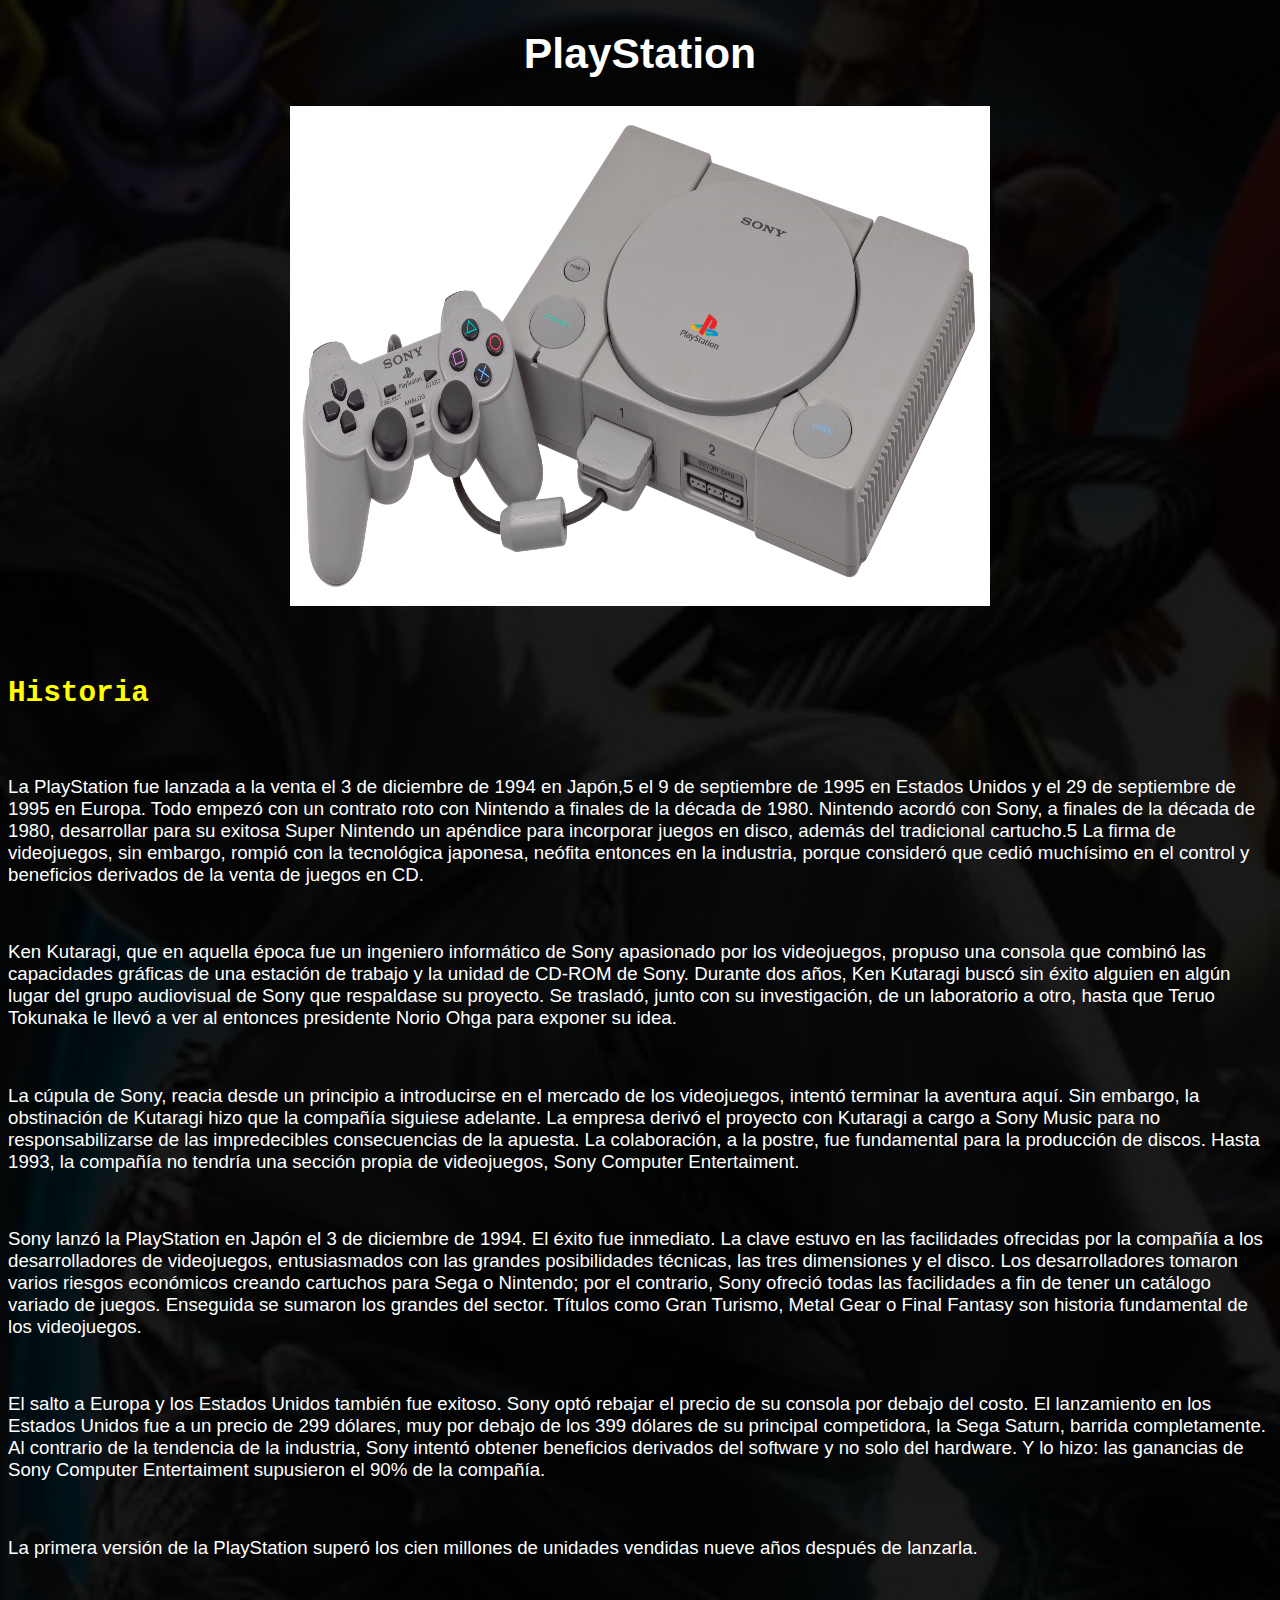
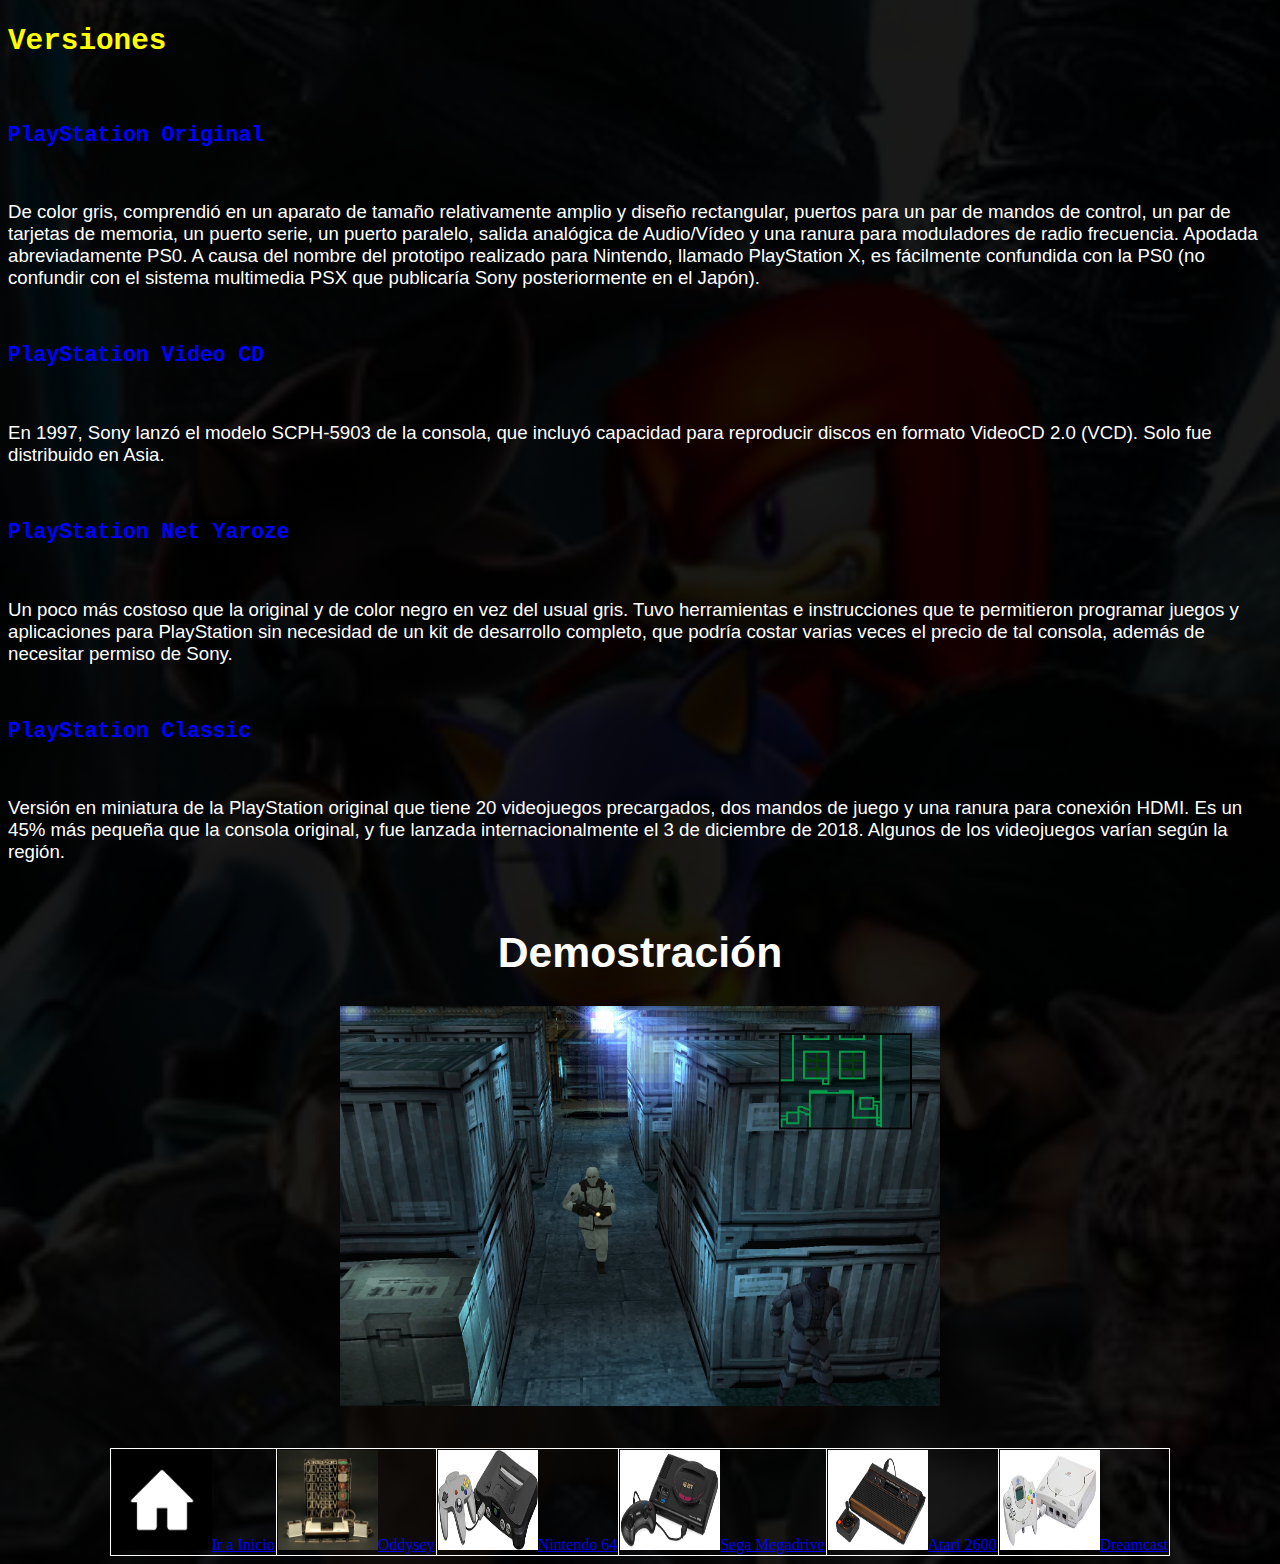
<file: html/ps1.html>
<!DOCTYPE html>
 
<html>

<head>
<title>PlayStation</title>

 <style>
  table, th, td {
  border: 1px solid white;
  border-collapse: collapse;
}
 </style>
 
<meta charset = "utf-8">
 
<link rel="stylesheet" type="text/css" href="../css/styles.css"/>
 
</head>

<body>

<h1 style = "text-align:center;">PlayStation</h1>
<p style = "text-align:center;"><img src = "../figuras/ps1.jpg" width = "700" height = "500"></p>
<br> 
 
<h3> Historia </h3>
 <br>
 
 <p> La PlayStation fue lanzada a la venta el 3 de diciembre de 1994 en Japón,5​ el 9 de septiembre de 1995 en Estados Unidos y el 29 de septiembre de 1995 en Europa. Todo empezó con un contrato roto con Nintendo a finales de la década de 1980. Nintendo acordó con Sony, a finales de la década de 1980, desarrollar para su exitosa Super Nintendo un apéndice para incorporar juegos en disco, además del tradicional cartucho.5​ La firma de videojuegos, sin embargo, rompió con la tecnológica japonesa, neófita entonces en la industria, porque consideró que cedió muchísimo en el control y beneficios derivados de la venta de juegos en CD.</p>
<br>
 <p> Ken Kutaragi, que en aquella época fue un ingeniero informático de Sony apasionado por los videojuegos, propuso una consola que combinó las capacidades gráficas de una estación de trabajo y la unidad de CD-ROM de Sony. Durante dos años, Ken Kutaragi buscó sin éxito alguien en algún lugar del grupo audiovisual de Sony que respaldase su proyecto. Se trasladó, junto con su investigación, de un laboratorio a otro, hasta que Teruo Tokunaka le llevó a ver al entonces presidente Norio Ohga para exponer su idea. </p>

 <br>

<p>La cúpula de Sony, reacia desde un principio a introducirse en el mercado de los videojuegos, intentó terminar la aventura aquí. Sin embargo, la obstinación de Kutaragi hizo que la compañía siguiese adelante. La empresa derivó el proyecto con Kutaragi a cargo a Sony Music para no responsabilizarse de las impredecibles consecuencias de la apuesta. La colaboración, a la postre, fue fundamental para la producción de discos. Hasta 1993, la compañía no tendría una sección propia de videojuegos, Sony Computer Entertaiment. </p>

 <br>
 
<p>Sony lanzó la PlayStation en Japón el 3 de diciembre de 1994. El éxito fue inmediato. La clave estuvo en las facilidades ofrecidas por la compañía a los desarrolladores de videojuegos, entusiasmados con las grandes posibilidades técnicas, las tres dimensiones y el disco. Los desarrolladores tomaron varios riesgos económicos creando cartuchos para Sega o Nintendo; por el contrario, Sony ofreció todas las facilidades a fin de tener un catálogo variado de juegos. Enseguida se sumaron los grandes del sector. Títulos como Gran Turismo, Metal Gear o Final Fantasy son historia fundamental de los videojuegos. </p>

 <br>
 
<p>El salto a Europa y los Estados Unidos también fue exitoso. Sony optó rebajar el precio de su consola por debajo del costo. El lanzamiento en los Estados Unidos fue a un precio de 299 dólares, muy por debajo de los 399 dólares de su principal competidora, la Sega Saturn, barrida completamente. Al contrario de la tendencia de la industria, Sony intentó obtener beneficios derivados del software y no solo del hardware. Y lo hizo: las ganancias de Sony Computer Entertaiment supusieron el 90% de la compañía. </p>

 <br>
 
<p>La primera versión de la PlayStation superó los cien millones de unidades vendidas nueve años después de lanzarla. </p>
 
 <br>

 <h3>Versiones</h3>
 
 <br>
 
 <h2> PlayStation Original </h2>
 
 <br>
 
 <p> De color gris, comprendió en un aparato de tamaño relativamente amplio y diseño rectangular, puertos para un par de mandos de control, un par de tarjetas de memoria, un puerto serie, un puerto paralelo, salida analógica de Audio/Vídeo y una ranura para moduladores de radio frecuencia. Apodada abreviadamente PS0. A causa del nombre del prototipo realizado para Nintendo, llamado PlayStation X, es fácilmente confundida con la PS0 (no confundir con el sistema multimedia PSX que publicaría Sony posteriormente en el Japón).</p>

 <br>
 
 <h2> PlayStation Video CD </h2>
 
 <br>
 
 <p>En 1997, Sony lanzó el modelo SCPH-5903 de la consola, que incluyó capacidad para reproducir discos en formato VideoCD 2.0 (VCD). Solo fue distribuido en Asia.</p>
 
 <br>
 
 <h2> PlayStation Net Yaroze </h2>
 
 <br>
 
 <p> Un poco más costoso que la original y de color negro en vez del usual gris. Tuvo herramientas e instrucciones que te permitieron programar juegos y aplicaciones para PlayStation sin necesidad de un kit de desarrollo completo, que podría costar varias veces el precio de tal consola, además de necesitar permiso de Sony.</p>
 
 <br>
 
 <h2> PlayStation Classic </h2>
 
 <br>
 
 <p>Versión en miniatura de la PlayStation original que tiene 20 videojuegos precargados, dos mandos de juego y una ranura para conexión HDMI. Es un 45% más pequeña que la consola original, y fue lanzada internacionalmente el 3 de diciembre de 2018. Algunos de los videojuegos varían según la región.</p>
 
 
 <br>
 
 <h1 style = "text-align:center;">Demostración</h1>
 
 <p style = "text-align:center;"><img src = "../figuras/ps1-demo.jpg" width = "600" height = "400"></p>
 
 <br>
 
 <table class ="center">
  <tr>
   <td><a href = "../index.html"><img src = "../figuras/back.jpg" width = "100" height = "100">Ir a Inicio</a></td>
   <td><a href = "oddysey.html"><img src = "../figuras/oddysey.jpg" width = "100" height = "100">Oddysey</a></td>
   <td><a href = "n64.html"><img src = "../figuras/n64.jpg" width = "100" height = "100">Nintendo 64</a></td>
   <td><a href = "megadrive.html"><img src = "../figuras/megadrive.jpg" width = "100" height = "100">Sega Megadrive</a></td>
   <td><a href = "atari.html"><img src = "../figuras/atari.jpg" width = "100" height = "100">Atari 2600</a></td>
   <td><a href = "dreamcast.html"><img src = "../figuras/dreamcast.jpg" width = "100" height = "100">Dreamcast</a></td>
  </tr>
 </table>











</body>
</html>
</file>
<file: css/styles.css>
body{
background-size:cover; /*Que la imagen ocupe toda la página*/
/*Añadimos transparencia a la imagen de fondo*/
background-image: linear-gradient(to bottom, rgba(0,0,0,0.9) 0%,rgba(0,0,0,0.9) 100%), url("../figuras/start.jpg");
}

/* Definimos la clase 'center' para las tablas*/

table.center {
    margin-left:auto; 
    margin-right:auto;
  }

/* Establecemos el formato para h2, h3, h4 y p */

h1 {color:white; font-size:32pt; font-family:"Impact",sans-serif;}
h2 {color:blue; font-size:16pt; font-family:"Courier",sans-serif;}
h3 {color:yellow; font-size:22pt; font-family:"Courier",sans-serif;}
h4 {color:red; font-size:24pt; font-family:"Courier",sans-serif;}
p {color:white; font-size:14pt; font-family:"Agency FB",sans-serif;}
</file>
